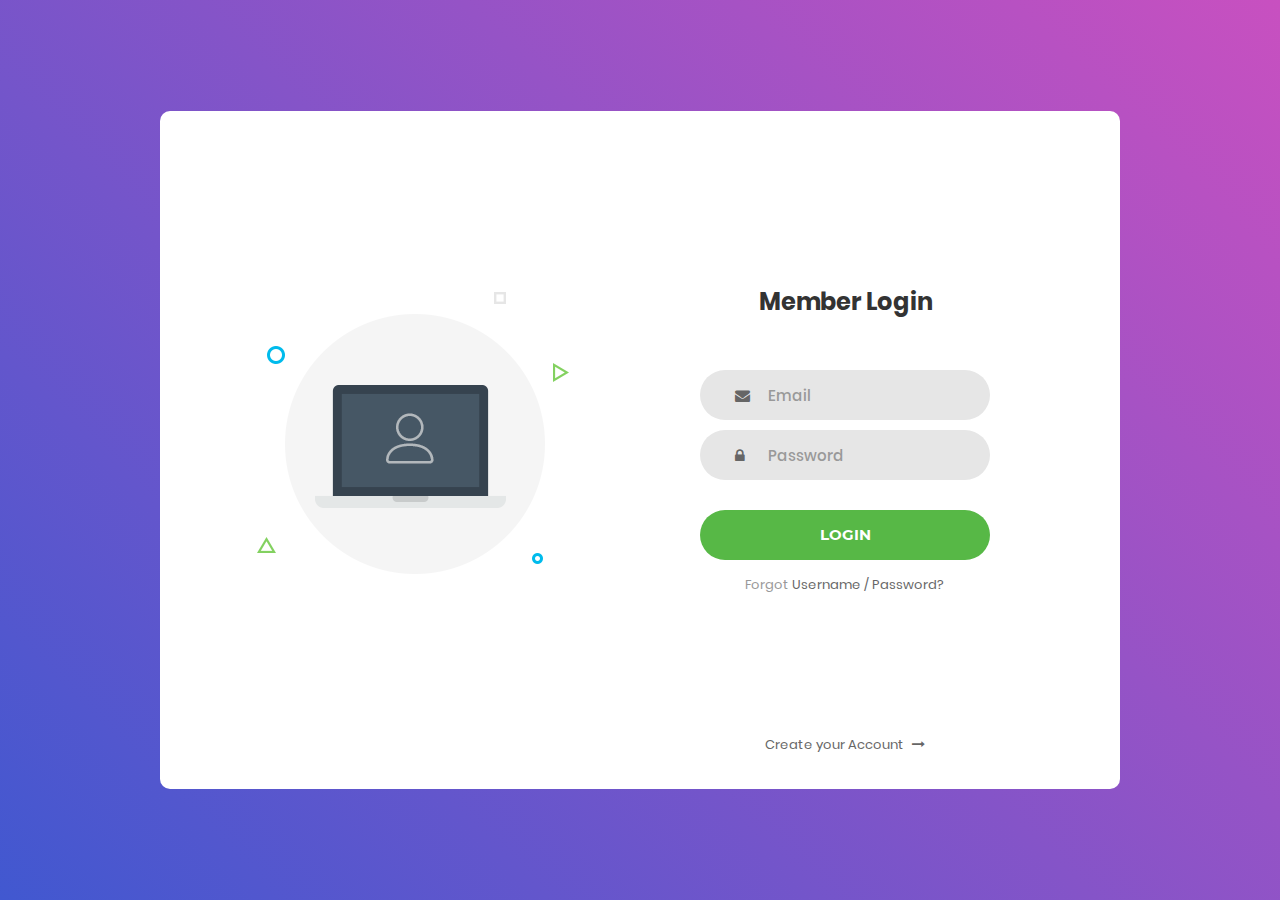
<file: Example.MVC/wwwroot/Login_v1/index.html>
<!DOCTYPE html>
<html lang="en">
<head>
	<title>Login V1</title>
	<meta charset="UTF-8">
	<meta name="viewport" content="width=device-width, initial-scale=1">
<!--===============================================================================================-->	
	<link rel="icon" type="image/png" href="images/icons/favicon.ico"/>
<!--===============================================================================================-->
	<link rel="stylesheet" type="text/css" href="vendor/bootstrap/css/bootstrap.min.css">
<!--===============================================================================================-->
	<link rel="stylesheet" type="text/css" href="fonts/font-awesome-4.7.0/css/font-awesome.min.css">
<!--===============================================================================================-->
	<link rel="stylesheet" type="text/css" href="vendor/animate/animate.css">
<!--===============================================================================================-->	
	<link rel="stylesheet" type="text/css" href="vendor/css-hamburgers/hamburgers.min.css">
<!--===============================================================================================-->
	<link rel="stylesheet" type="text/css" href="vendor/select2/select2.min.css">
<!--===============================================================================================-->
	<link rel="stylesheet" type="text/css" href="css/util.css">
	<link rel="stylesheet" type="text/css" href="css/main.css">
<!--===============================================================================================-->
</head>
<body>
	
	<div class="limiter">
		<div class="container-login100">
			<div class="wrap-login100">
				<div class="login100-pic js-tilt" data-tilt>
					<img src="images/img-01.png" alt="IMG">
				</div>

				<form class="login100-form validate-form">
					<span class="login100-form-title">
						Member Login
					</span>

					<div class="wrap-input100 validate-input" data-validate = "Valid email is required: ex@abc.xyz">
						<input class="input100" type="text" name="email" placeholder="Email">
						<span class="focus-input100"></span>
						<span class="symbol-input100">
							<i class="fa fa-envelope" aria-hidden="true"></i>
						</span>
					</div>

					<div class="wrap-input100 validate-input" data-validate = "Password is required">
						<input class="input100" type="password" name="pass" placeholder="Password">
						<span class="focus-input100"></span>
						<span class="symbol-input100">
							<i class="fa fa-lock" aria-hidden="true"></i>
						</span>
					</div>
					
					<div class="container-login100-form-btn">
						<button class="login100-form-btn">
							Login
						</button>
					</div>

					<div class="text-center p-t-12">
						<span class="txt1">
							Forgot
						</span>
						<a class="txt2" href="#">
							Username / Password?
						</a>
					</div>

					<div class="text-center p-t-136">
						<a class="txt2" href="#">
							Create your Account
							<i class="fa fa-long-arrow-right m-l-5" aria-hidden="true"></i>
						</a>
					</div>
				</form>
			</div>
		</div>
	</div>
	
	

	
<!--===============================================================================================-->	
	<script src="vendor/jquery/jquery-3.2.1.min.js"></script>
<!--===============================================================================================-->
	<script src="vendor/bootstrap/js/popper.js"></script>
	<script src="vendor/bootstrap/js/bootstrap.min.js"></script>
<!--===============================================================================================-->
	<script src="vendor/select2/select2.min.js"></script>
<!--===============================================================================================-->
	<script src="vendor/tilt/tilt.jquery.min.js"></script>
	<script >
		$('.js-tilt').tilt({
			scale: 1.1
		})
	</script>
<!--===============================================================================================-->
	<script src="js/main.js"></script>

</body>
</html>
</file>
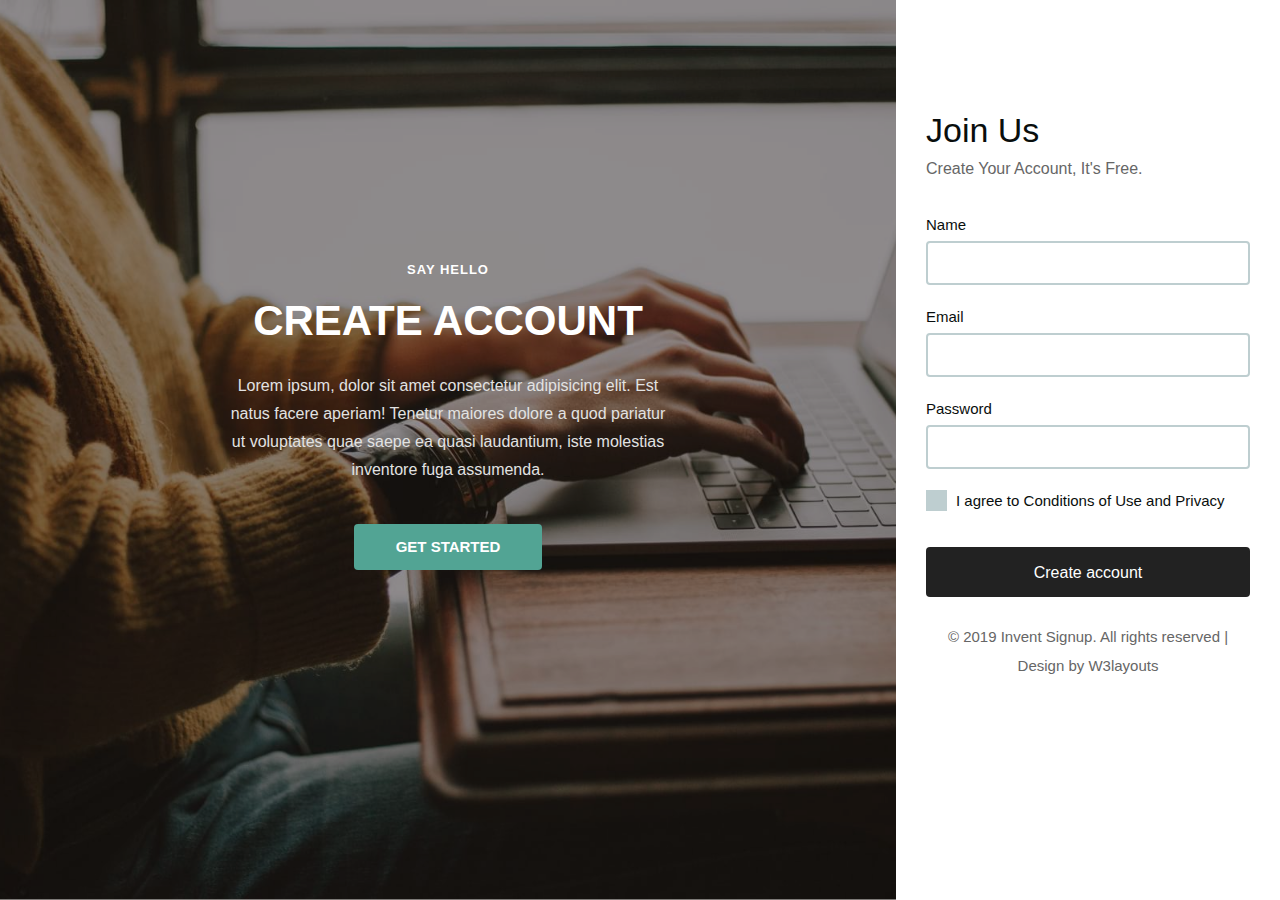
<file: Example.MVC/wwwroot/web/index.html>
<!--
Author: W3layouts
Author URL: http://w3layouts.com
-->
<!DOCTYPE html>
<html lang="zxx">

<head>
	<title>Invent Signup Form Responsive Widget Template | Home :: W3layouts</title>
	<!-- Meta tag Keywords -->
	<meta name="viewport" content="width=device-width, initial-scale=1">
	<meta charset="UTF-8" />
	<meta name="keywords"
		content="Invent Signup Form Responsive web template, Bootstrap Web Templates, Flat Web Templates, Android Compatible web template, Smartphone Compatible web template, free webdesigns for Nokia, Samsung, LG, SonyEricsson, Motorola web design" />
	<script>
		addEventListener("load", function () {
			setTimeout(hideURLbar, 0);
		}, false);

		function hideURLbar() {
			window.scrollTo(0, 1);
		}
	</script>
	<!-- //Meta tag Keywords -->
	<!--/Style-CSS -->
	<link rel="stylesheet" href="css/style.css" type="text/css" media="all" />
	<!--//Style-CSS -->
</head>

<body>
	<!-- /login-section -->
	<section class="w3l-login-6">
		<div class="login-hny">
			<div class="form-content">
				<div class="form-right">
					<div class="overlay">
						<div class="grid-info-form">
							<h5>Say hello</h5>
							<h3>CREATE ACCOUNT </h3>
							<p>Lorem ipsum, dolor sit amet consectetur adipisicing elit. Est natus facere aperiam!
								Tenetur maiores dolore a quod pariatur ut voluptates quae saepe ea quasi laudantium,
								iste molestias inventore fuga assumenda.</p>
							<a href="index.html" class="read-more-1 btn">Get Started</a>
						</div>
					
					</div>
				</div>
				<div class="form-left">
					<div class="middle">
						<h4>Join Us</h4>
						<p>Create Your Account, It's Free.</p>
					</div>
					<form action="#" method="post" class="signin-form">
							<div class="form-input">
								<label>Name</label>
								<input type="text" name="" placeholder="" required />
							</div>
							<div class="form-input">
								<label>Email</label>
								<input type="email" name="" placeholder="" required />
							</div>
							<div class="form-input">
								<label>Password</label>
								<input type="password" name="" placeholder="" required />
							</div>
							
							<label class="container">I agree to <a href="#">Conditions</a> of Use and <a href="#">Privacy</a>
								<input type="checkbox">
								<span class="checkmark"></span>
							</label>
							<button class="btn">Create account</button>
					</form>
					<div class="copy-right text-center">
						<p>© 2019 Invent Signup. All rights reserved | Design by
								<a href="http://w3layouts.com/" target="_blank">W3layouts</a></p>
					 </div>
				</div>
				
			</div>
			
		</div>
	</section>
	<!-- //login-section -->
</body>

</html>
</file>
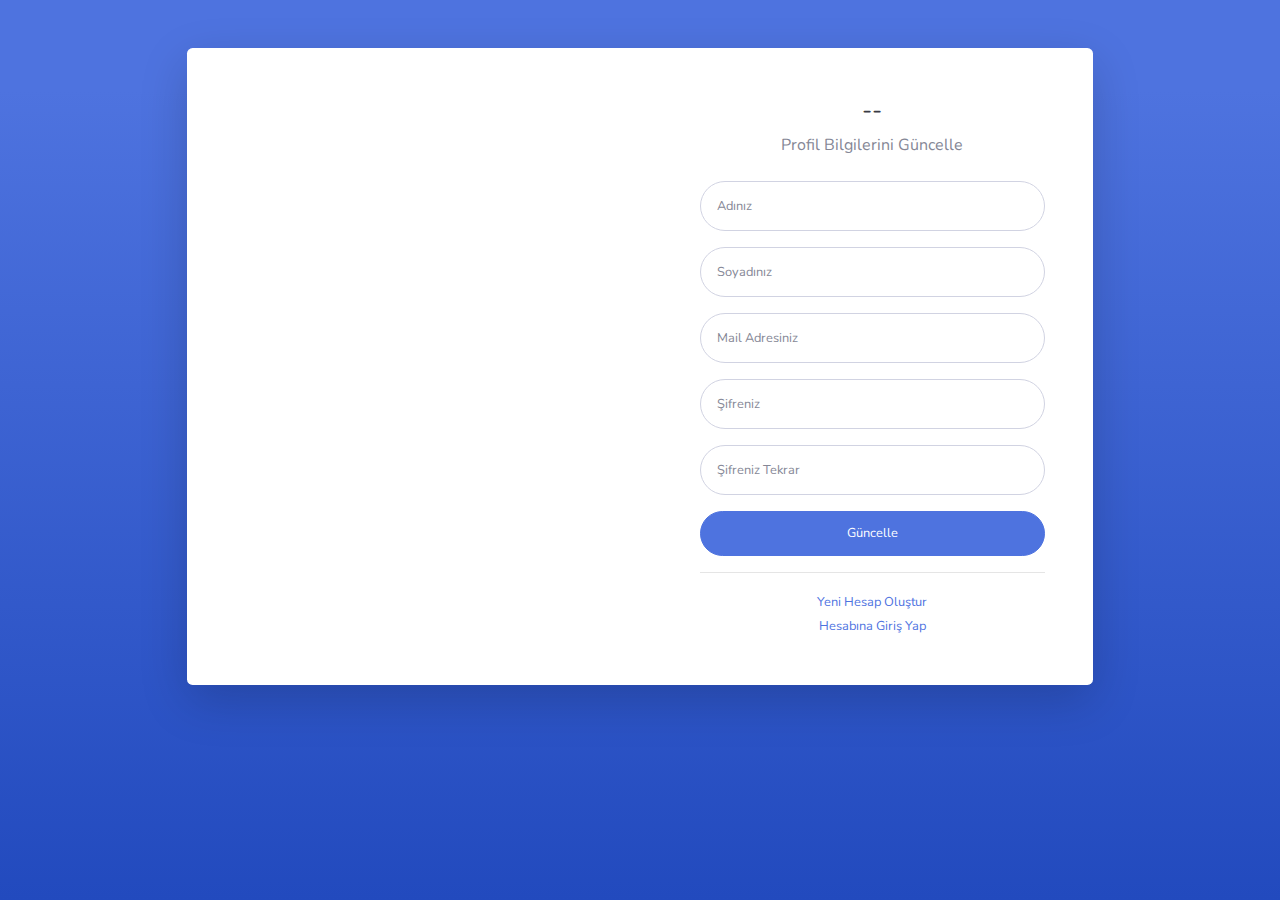
<file: Example.MVC/wwwroot/forgot-password.html>
<!DOCTYPE html>
<html lang="en">

<head>

    <meta charset="utf-8">
    <meta http-equiv="X-UA-Compatible" content="IE=edge">
    <meta name="viewport" content="width=device-width, initial-scale=1, shrink-to-fit=no">
    <meta name="description" content="">
    <meta name="author" content="">

    <title>Profil Bilgilerini Güncelleme Ekranı</title>

    <!-- Custom fonts for this template-->
    <link href="vendor/fontawesome-free/css/all.min.css" rel="stylesheet" type="text/css">
    <link
        href="https://fonts.googleapis.com/css?family=Nunito:200,200i,300,300i,400,400i,600,600i,700,700i,800,800i,900,900i"
        rel="stylesheet">

    <!-- Custom styles for this template-->
    <link href="css/sb-admin-2.min.css" rel="stylesheet">

</head>

<body class="bg-gradient-primary">

    <div class="container">

        <!-- Outer Row -->
        <div class="row justify-content-center">

            <div class="col-xl-10 col-lg-12 col-md-9">

                <div class="card o-hidden border-0 shadow-lg my-5">
                    <div class="card-body p-0">
                        <!-- Nested Row within Card Body -->
                        <div class="row">
                           <div class="col-lg-6 d-none d-lg-block  bg-password-image"></div>
                            <div class="col-lg-6">
                                <div class="p-5">
                                    <div class="text-center">
                                        <h1 class="h4 text-gray-900 mb-2">--</h1>
                                        <p class="mb-4">Profil Bilgilerini Güncelle</p>
                                    </div>
                                    <form class="user">
                                        <div class="form-group">
                                            <input type="email" class="form-control form-control-user"
                                                   id="exampleInputEmail" aria-describedby="emailHelp"
                                                   placeholder="Adınız">
                                        </div>
                                        <div class="form-group">
                                            <input type="email" class="form-control form-control-user"
                                                   id="exampleInputEmail" aria-describedby="emailHelp"
                                                   placeholder="Soyadınız">
                                        </div>
                                        <div class="form-group">
                                            <input type="email" class="form-control form-control-user"
                                                   id="exampleInputEmail" aria-describedby="emailHelp"
                                                   placeholder="Mail Adresiniz">
                                        </div>
                                        <div class="form-group">
                                            <input type="email" class="form-control form-control-user"
                                                   id="exampleInputEmail" aria-describedby="emailHelp"
                                                   placeholder="Şifreniz">
                                        </div>
                                        <div class="form-group">
                                            <input type="email" class="form-control form-control-user"
                                                   id="exampleInputEmail" aria-describedby="emailHelp"
                                                   placeholder="Şifreniz Tekrar">
                                        </div>
                                        <a href="login.html" class="btn btn-primary btn-user btn-block">
                                            Güncelle
                                        </a>
                                    </form>
                                    <hr>
                                    <div class="text-center">
                                        <a class="small" href="register.html">Yeni Hesap Oluştur</a>
                                    </div>
                                    <div class="text-center">
                                        <a class="small" href="login.html">Hesabına Giriş Yap</a>
                                    </div>
                                </div>
                            </div>
                        </div>
                    </div>
                </div>

            </div>

        </div>

    </div>

    <!-- Bootstrap core JavaScript-->
    <script src="vendor/jquery/jquery.min.js"></script>
    <script src="vendor/bootstrap/js/bootstrap.bundle.min.js"></script>

    <!-- Core plugin JavaScript-->
    <script src="vendor/jquery-easing/jquery.easing.min.js"></script>

    <!-- Custom scripts for all pages-->
    <script src="js/sb-admin-2.min.js"></script>

</body>

</html>
</file>
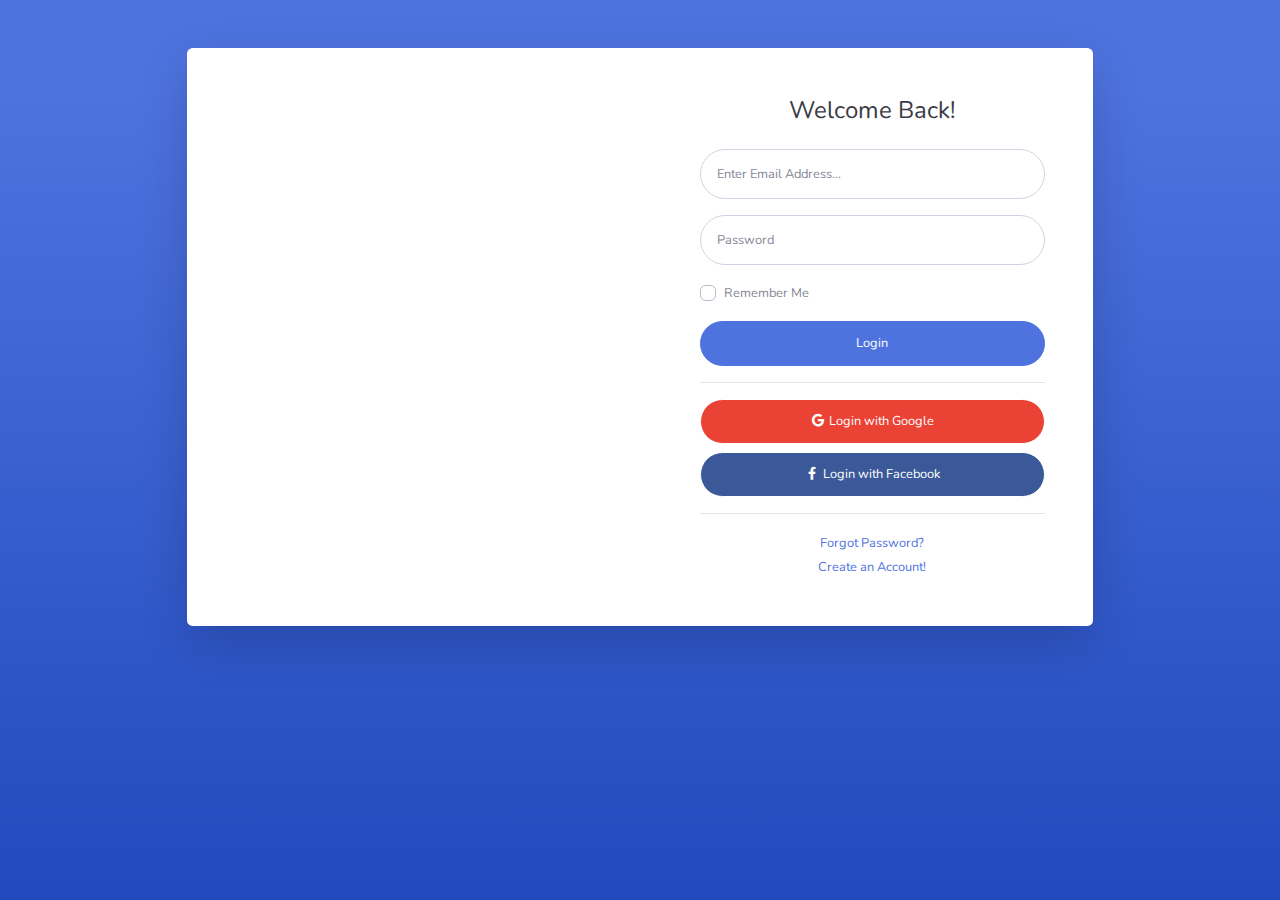
<file: Example.MVC/wwwroot/login.html>
<!DOCTYPE html>
<html lang="en">

<head>

    <meta charset="utf-8">
    <meta http-equiv="X-UA-Compatible" content="IE=edge">
    <meta name="viewport" content="width=device-width, initial-scale=1, shrink-to-fit=no">
    <meta name="description" content="">
    <meta name="author" content="">

    <title>SB Admin 2 - Login</title>

    <!-- Custom fonts for this template-->
    <link href="vendor/fontawesome-free/css/all.min.css" rel="stylesheet" type="text/css">
    <link
        href="https://fonts.googleapis.com/css?family=Nunito:200,200i,300,300i,400,400i,600,600i,700,700i,800,800i,900,900i"
        rel="stylesheet">

    <!-- Custom styles for this template-->
    <link href="css/sb-admin-2.min.css" rel="stylesheet">

</head>

<body class="bg-gradient-primary">

    <div class="container">

        <!-- Outer Row -->
        <div class="row justify-content-center">

            <div class="col-xl-10 col-lg-12 col-md-9">

                <div class="card o-hidden border-0 shadow-lg my-5">
                    <div class="card-body p-0">
                        <!-- Nested Row within Card Body -->
                        <div class="row">
                            <div class="col-lg-6 d-none d-lg-block bg-login-image"></div>
                            <div class="col-lg-6">
                                <div class="p-5">
                                    <div class="text-center">
                                        <h1 class="h4 text-gray-900 mb-4">Welcome Back!</h1>
                                    </div>
                                    <form class="user">
                                        <div class="form-group">
                                            <input type="email" class="form-control form-control-user"
                                                id="exampleInputEmail" aria-describedby="emailHelp"
                                                placeholder="Enter Email Address...">
                                        </div>
                                        <div class="form-group">
                                            <input type="password" class="form-control form-control-user"
                                                id="exampleInputPassword" placeholder="Password">
                                        </div>
                                        <div class="form-group">
                                            <div class="custom-control custom-checkbox small">
                                                <input type="checkbox" class="custom-control-input" id="customCheck">
                                                <label class="custom-control-label" for="customCheck">Remember
                                                    Me</label>
                                            </div>
                                        </div>
                                        <a href="index.html" class="btn btn-primary btn-user btn-block">
                                            Login
                                        </a>
                                        <hr>
                                        <a href="index.html" class="btn btn-google btn-user btn-block">
                                            <i class="fab fa-google fa-fw"></i> Login with Google
                                        </a>
                                        <a href="index.html" class="btn btn-facebook btn-user btn-block">
                                            <i class="fab fa-facebook-f fa-fw"></i> Login with Facebook
                                        </a>
                                    </form>
                                    <hr>
                                    <div class="text-center">
                                        <a class="small" href="forgot-password.html">Forgot Password?</a>
                                    </div>
                                    <div class="text-center">
                                        <a class="small" href="register.html">Create an Account!</a>
                                    </div>
                                </div>
                            </div>
                        </div>
                    </div>
                </div>

            </div>

        </div>

    </div>

    <!-- Bootstrap core JavaScript-->
    <script src="vendor/jquery/jquery.min.js"></script>
    <script src="vendor/bootstrap/js/bootstrap.bundle.min.js"></script>

    <!-- Core plugin JavaScript-->
    <script src="vendor/jquery-easing/jquery.easing.min.js"></script>

    <!-- Custom scripts for all pages-->
    <script src="js/sb-admin-2.min.js"></script>

</body>

</html>
</file>
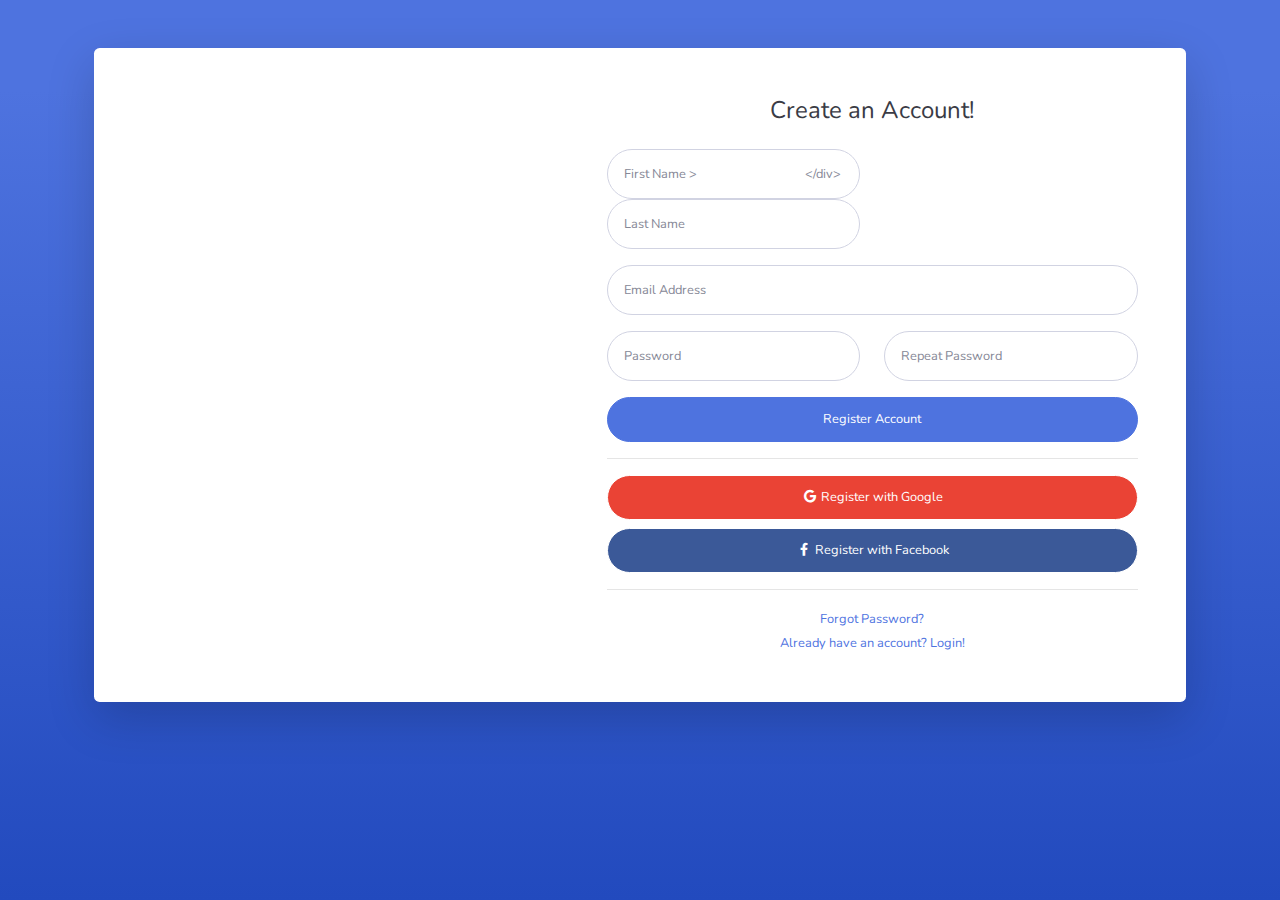
<file: Example.MVC/wwwroot/register.html>
<!DOCTYPE html>
<html lang="en">

<head>

    <meta charset="utf-8">
    <meta http-equiv="X-UA-Compatible" content="IE=edge">
    <meta name="viewport" content="width=device-width, initial-scale=1, shrink-to-fit=no">
    <meta name="description" content="">
    <meta name="author" content="">

    <title>SB Admin 2 - Register</title>

    <!-- Custom fonts for this template-->
    <link href="vendor/fontawesome-free/css/all.min.css" rel="stylesheet" type="text/css">
    <link href="https://fonts.googleapis.com/css?family=Nunito:200,200i,300,300i,400,400i,600,600i,700,700i,800,800i,900,900i"
          rel="stylesheet">

    <!-- Custom styles for this template-->
    <link href="css/sb-admin-2.min.css" rel="stylesheet">

</head>

<body class="bg-gradient-primary">

    <div class="container">

        <div class="card o-hidden border-0 shadow-lg my-5">
            <div class="card-body p-0">
                <!-- Nested Row within Card Body -->
                <div class="row">
                    <div class="col-lg-5 d-none d-lg-block bg-register-image"></div>
                    <div class="col-lg-7">
                        <div class="p-5">
                            <div class="text-center">
                                <h1 class="h4 text-gray-900 mb-4">Create an Account!</h1>
                            </div>
                            <form class="user">
                                <div class="form-group row">
                                    <div class="col-sm-6 mb-3 mb-sm-0">
                                        <input type="text" class="form-control form-control-user" id="exampleFirstName"
                                               placeholder="First Name >
                                    </div>
                                    <div class="col-sm-6">
                                        <input type="text" class="form-control form-control-user" id="exampleLastName"
                                               placeholder="Last Name" >
                                    </div>
                                </div>
                                <div class="form-group">
                                    <input type="email" class="form-control form-control-user" id="exampleInputEmail"
                                           placeholder="Email Address" >
                                </div>
                                <div class="form-group row">
                                    <div class="col-sm-6 mb-3 mb-sm-0">
                                        <input type="password" class="form-control form-control-user"
                                               id="exampleInputPassword" placeholder="Password">
                                    </div>
                                    <div class="col-sm-6">
                                        <input type="password" class="form-control form-control-user"
                                               id="exampleRepeatPassword" placeholder="Repeat Password">
                                    </div>
                                </div>
                                <a href="login.html" class="btn btn-primary btn-user btn-block">
                                    Register Account
                                </a>
                                <hr>
                                <a href="index.html" class="btn btn-google btn-user btn-block">
                                    <i class="fab fa-google fa-fw"></i> Register with Google
                                </a>
                                <a href="index.html" class="btn btn-facebook btn-user btn-block">
                                    <i class="fab fa-facebook-f fa-fw"></i> Register with Facebook
                                </a>
                            </form>
                            <hr>
                            <div class="text-center">
                                <a class="small" href="forgot-password.html">Forgot Password?</a>
                            </div>
                            <div class="text-center">
                                <a class="small" href="login.html">Already have an account? Login!</a>
                            </div>
                        </div>
                    </div>
                </div>
            </div>
        </div>

    </div>

    <!-- Bootstrap core JavaScript-->
    <script src="vendor/jquery/jquery.min.js"></script>
    <script src="vendor/bootstrap/js/bootstrap.bundle.min.js"></script>

    <!-- Core plugin JavaScript-->
    <script src="vendor/jquery-easing/jquery.easing.min.js"></script>

    <!-- Custom scripts for all pages-->
    <script src="js/sb-admin-2.min.js"></script>

</body>

</html>
</file>
<file: Example.MVC/wwwroot/Login_v1/css/util.css>
/*[ FONT SIZE ]
///////////////////////////////////////////////////////////
*/
.fs-1 {font-size: 1px;}
.fs-2 {font-size: 2px;}
.fs-3 {font-size: 3px;}
.fs-4 {font-size: 4px;}
.fs-5 {font-size: 5px;}
.fs-6 {font-size: 6px;}
.fs-7 {font-size: 7px;}
.fs-8 {font-size: 8px;}
.fs-9 {font-size: 9px;}
.fs-10 {font-size: 10px;}
.fs-11 {font-size: 11px;}
.fs-12 {font-size: 12px;}
.fs-13 {font-size: 13px;}
.fs-14 {font-size: 14px;}
.fs-15 {font-size: 15px;}
.fs-16 {font-size: 16px;}
.fs-17 {font-size: 17px;}
.fs-18 {font-size: 18px;}
.fs-19 {font-size: 19px;}
.fs-20 {font-size: 20px;}
.fs-21 {font-size: 21px;}
.fs-22 {font-size: 22px;}
.fs-23 {font-size: 23px;}
.fs-24 {font-size: 24px;}
.fs-25 {font-size: 25px;}
.fs-26 {font-size: 26px;}
.fs-27 {font-size: 27px;}
.fs-28 {font-size: 28px;}
.fs-29 {font-size: 29px;}
.fs-30 {font-size: 30px;}
.fs-31 {font-size: 31px;}
.fs-32 {font-size: 32px;}
.fs-33 {font-size: 33px;}
.fs-34 {font-size: 34px;}
.fs-35 {font-size: 35px;}
.fs-36 {font-size: 36px;}
.fs-37 {font-size: 37px;}
.fs-38 {font-size: 38px;}
.fs-39 {font-size: 39px;}
.fs-40 {font-size: 40px;}
.fs-41 {font-size: 41px;}
.fs-42 {font-size: 42px;}
.fs-43 {font-size: 43px;}
.fs-44 {font-size: 44px;}
.fs-45 {font-size: 45px;}
.fs-46 {font-size: 46px;}
.fs-47 {font-size: 47px;}
.fs-48 {font-size: 48px;}
.fs-49 {font-size: 49px;}
.fs-50 {font-size: 50px;}
.fs-51 {font-size: 51px;}
.fs-52 {font-size: 52px;}
.fs-53 {font-size: 53px;}
.fs-54 {font-size: 54px;}
.fs-55 {font-size: 55px;}
.fs-56 {font-size: 56px;}
.fs-57 {font-size: 57px;}
.fs-58 {font-size: 58px;}
.fs-59 {font-size: 59px;}
.fs-60 {font-size: 60px;}
.fs-61 {font-size: 61px;}
.fs-62 {font-size: 62px;}
.fs-63 {font-size: 63px;}
.fs-64 {font-size: 64px;}
.fs-65 {font-size: 65px;}
.fs-66 {font-size: 66px;}
.fs-67 {font-size: 67px;}
.fs-68 {font-size: 68px;}
.fs-69 {font-size: 69px;}
.fs-70 {font-size: 70px;}
.fs-71 {font-size: 71px;}
.fs-72 {font-size: 72px;}
.fs-73 {font-size: 73px;}
.fs-74 {font-size: 74px;}
.fs-75 {font-size: 75px;}
.fs-76 {font-size: 76px;}
.fs-77 {font-size: 77px;}
.fs-78 {font-size: 78px;}
.fs-79 {font-size: 79px;}
.fs-80 {font-size: 80px;}
.fs-81 {font-size: 81px;}
.fs-82 {font-size: 82px;}
.fs-83 {font-size: 83px;}
.fs-84 {font-size: 84px;}
.fs-85 {font-size: 85px;}
.fs-86 {font-size: 86px;}
.fs-87 {font-size: 87px;}
.fs-88 {font-size: 88px;}
.fs-89 {font-size: 89px;}
.fs-90 {font-size: 90px;}
.fs-91 {font-size: 91px;}
.fs-92 {font-size: 92px;}
.fs-93 {font-size: 93px;}
.fs-94 {font-size: 94px;}
.fs-95 {font-size: 95px;}
.fs-96 {font-size: 96px;}
.fs-97 {font-size: 97px;}
.fs-98 {font-size: 98px;}
.fs-99 {font-size: 99px;}
.fs-100 {font-size: 100px;}
.fs-101 {font-size: 101px;}
.fs-102 {font-size: 102px;}
.fs-103 {font-size: 103px;}
.fs-104 {font-size: 104px;}
.fs-105 {font-size: 105px;}
.fs-106 {font-size: 106px;}
.fs-107 {font-size: 107px;}
.fs-108 {font-size: 108px;}
.fs-109 {font-size: 109px;}
.fs-110 {font-size: 110px;}
.fs-111 {font-size: 111px;}
.fs-112 {font-size: 112px;}
.fs-113 {font-size: 113px;}
.fs-114 {font-size: 114px;}
.fs-115 {font-size: 115px;}
.fs-116 {font-size: 116px;}
.fs-117 {font-size: 117px;}
.fs-118 {font-size: 118px;}
.fs-119 {font-size: 119px;}
.fs-120 {font-size: 120px;}
.fs-121 {font-size: 121px;}
.fs-122 {font-size: 122px;}
.fs-123 {font-size: 123px;}
.fs-124 {font-size: 124px;}
.fs-125 {font-size: 125px;}
.fs-126 {font-size: 126px;}
.fs-127 {font-size: 127px;}
.fs-128 {font-size: 128px;}
.fs-129 {font-size: 129px;}
.fs-130 {font-size: 130px;}
.fs-131 {font-size: 131px;}
.fs-132 {font-size: 132px;}
.fs-133 {font-size: 133px;}
.fs-134 {font-size: 134px;}
.fs-135 {font-size: 135px;}
.fs-136 {font-size: 136px;}
.fs-137 {font-size: 137px;}
.fs-138 {font-size: 138px;}
.fs-139 {font-size: 139px;}
.fs-140 {font-size: 140px;}
.fs-141 {font-size: 141px;}
.fs-142 {font-size: 142px;}
.fs-143 {font-size: 143px;}
.fs-144 {font-size: 144px;}
.fs-145 {font-size: 145px;}
.fs-146 {font-size: 146px;}
.fs-147 {font-size: 147px;}
.fs-148 {font-size: 148px;}
.fs-149 {font-size: 149px;}
.fs-150 {font-size: 150px;}
.fs-151 {font-size: 151px;}
.fs-152 {font-size: 152px;}
.fs-153 {font-size: 153px;}
.fs-154 {font-size: 154px;}
.fs-155 {font-size: 155px;}
.fs-156 {font-size: 156px;}
.fs-157 {font-size: 157px;}
.fs-158 {font-size: 158px;}
.fs-159 {font-size: 159px;}
.fs-160 {font-size: 160px;}
.fs-161 {font-size: 161px;}
.fs-162 {font-size: 162px;}
.fs-163 {font-size: 163px;}
.fs-164 {font-size: 164px;}
.fs-165 {font-size: 165px;}
.fs-166 {font-size: 166px;}
.fs-167 {font-size: 167px;}
.fs-168 {font-size: 168px;}
.fs-169 {font-size: 169px;}
.fs-170 {font-size: 170px;}
.fs-171 {font-size: 171px;}
.fs-172 {font-size: 172px;}
.fs-173 {font-size: 173px;}
.fs-174 {font-size: 174px;}
.fs-175 {font-size: 175px;}
.fs-176 {font-size: 176px;}
.fs-177 {font-size: 177px;}
.fs-178 {font-size: 178px;}
.fs-179 {font-size: 179px;}
.fs-180 {font-size: 180px;}
.fs-181 {font-size: 181px;}
.fs-182 {font-size: 182px;}
.fs-183 {font-size: 183px;}
.fs-184 {font-size: 184px;}
.fs-185 {font-size: 185px;}
.fs-186 {font-size: 186px;}
.fs-187 {font-size: 187px;}
.fs-188 {font-size: 188px;}
.fs-189 {font-size: 189px;}
.fs-190 {font-size: 190px;}
.fs-191 {font-size: 191px;}
.fs-192 {font-size: 192px;}
.fs-193 {font-size: 193px;}
.fs-194 {font-size: 194px;}
.fs-195 {font-size: 195px;}
.fs-196 {font-size: 196px;}
.fs-197 {font-size: 197px;}
.fs-198 {font-size: 198px;}
.fs-199 {font-size: 199px;}
.fs-200 {font-size: 200px;}

/*[ PADDING ]
///////////////////////////////////////////////////////////
*/
.p-t-0 {padding-top: 0px;}
.p-t-1 {padding-top: 1px;}
.p-t-2 {padding-top: 2px;}
.p-t-3 {padding-top: 3px;}
.p-t-4 {padding-top: 4px;}
.p-t-5 {padding-top: 5px;}
.p-t-6 {padding-top: 6px;}
.p-t-7 {padding-top: 7px;}
.p-t-8 {padding-top: 8px;}
.p-t-9 {padding-top: 9px;}
.p-t-10 {padding-top: 10px;}
.p-t-11 {padding-top: 11px;}
.p-t-12 {padding-top: 12px;}
.p-t-13 {padding-top: 13px;}
.p-t-14 {padding-top: 14px;}
.p-t-15 {padding-top: 15px;}
.p-t-16 {padding-top: 16px;}
.p-t-17 {padding-top: 17px;}
.p-t-18 {padding-top: 18px;}
.p-t-19 {padding-top: 19px;}
.p-t-20 {padding-top: 20px;}
.p-t-21 {padding-top: 21px;}
.p-t-22 {padding-top: 22px;}
.p-t-23 {padding-top: 23px;}
.p-t-24 {padding-top: 24px;}
.p-t-25 {padding-top: 25px;}
.p-t-26 {padding-top: 26px;}
.p-t-27 {padding-top: 27px;}
.p-t-28 {padding-top: 28px;}
.p-t-29 {padding-top: 29px;}
.p-t-30 {padding-top: 30px;}
.p-t-31 {padding-top: 31px;}
.p-t-32 {padding-top: 32px;}
.p-t-33 {padding-top: 33px;}
.p-t-34 {padding-top: 34px;}
.p-t-35 {padding-top: 35px;}
.p-t-36 {padding-top: 36px;}
.p-t-37 {padding-top: 37px;}
.p-t-38 {padding-top: 38px;}
.p-t-39 {padding-top: 39px;}
.p-t-40 {padding-top: 40px;}
.p-t-41 {padding-top: 41px;}
.p-t-42 {padding-top: 42px;}
.p-t-43 {padding-top: 43px;}
.p-t-44 {padding-top: 44px;}
.p-t-45 {padding-top: 45px;}
.p-t-46 {padding-top: 46px;}
.p-t-47 {padding-top: 47px;}
.p-t-48 {padding-top: 48px;}
.p-t-49 {padding-top: 49px;}
.p-t-50 {padding-top: 50px;}
.p-t-51 {padding-top: 51px;}
.p-t-52 {padding-top: 52px;}
.p-t-53 {padding-top: 53px;}
.p-t-54 {padding-top: 54px;}
.p-t-55 {padding-top: 55px;}
.p-t-56 {padding-top: 56px;}
.p-t-57 {padding-top: 57px;}
.p-t-58 {padding-top: 58px;}
.p-t-59 {padding-top: 59px;}
.p-t-60 {padding-top: 60px;}
.p-t-61 {padding-top: 61px;}
.p-t-62 {padding-top: 62px;}
.p-t-63 {padding-top: 63px;}
.p-t-64 {padding-top: 64px;}
.p-t-65 {padding-top: 65px;}
.p-t-66 {padding-top: 66px;}
.p-t-67 {padding-top: 67px;}
.p-t-68 {padding-top: 68px;}
.p-t-69 {padding-top: 69px;}
.p-t-70 {padding-top: 70px;}
.p-t-71 {padding-top: 71px;}
.p-t-72 {padding-top: 72px;}
.p-t-73 {padding-top: 73px;}
.p-t-74 {padding-top: 74px;}
.p-t-75 {padding-top: 75px;}
.p-t-76 {padding-top: 76px;}
.p-t-77 {padding-top: 77px;}
.p-t-78 {padding-top: 78px;}
.p-t-79 {padding-top: 79px;}
.p-t-80 {padding-top: 80px;}
.p-t-81 {padding-top: 81px;}
.p-t-82 {padding-top: 82px;}
.p-t-83 {padding-top: 83px;}
.p-t-84 {padding-top: 84px;}
.p-t-85 {padding-top: 85px;}
.p-t-86 {padding-top: 86px;}
.p-t-87 {padding-top: 87px;}
.p-t-88 {padding-top: 88px;}
.p-t-89 {padding-top: 89px;}
.p-t-90 {padding-top: 90px;}
.p-t-91 {padding-top: 91px;}
.p-t-92 {padding-top: 92px;}
.p-t-93 {padding-top: 93px;}
.p-t-94 {padding-top: 94px;}
.p-t-95 {padding-top: 95px;}
.p-t-96 {padding-top: 96px;}
.p-t-97 {padding-top: 97px;}
.p-t-98 {padding-top: 98px;}
.p-t-99 {padding-top: 99px;}
.p-t-100 {padding-top: 100px;}
.p-t-101 {padding-top: 101px;}
.p-t-102 {padding-top: 102px;}
.p-t-103 {padding-top: 103px;}
.p-t-104 {padding-top: 104px;}
.p-t-105 {padding-top: 105px;}
.p-t-106 {padding-top: 106px;}
.p-t-107 {padding-top: 107px;}
.p-t-108 {padding-top: 108px;}
.p-t-109 {padding-top: 109px;}
.p-t-110 {padding-top: 110px;}
.p-t-111 {padding-top: 111px;}
.p-t-112 {padding-top: 112px;}
.p-t-113 {padding-top: 113px;}
.p-t-114 {padding-top: 114px;}
.p-t-115 {padding-top: 115px;}
.p-t-116 {padding-top: 116px;}
.p-t-117 {padding-top: 117px;}
.p-t-118 {padding-top: 118px;}
.p-t-119 {padding-top: 119px;}
.p-t-120 {padding-top: 120px;}
.p-t-121 {padding-top: 121px;}
.p-t-122 {padding-top: 122px;}
.p-t-123 {padding-top: 123px;}
.p-t-124 {padding-top: 124px;}
.p-t-125 {padding-top: 125px;}
.p-t-126 {padding-top: 126px;}
.p-t-127 {padding-top: 127px;}
.p-t-128 {padding-top: 128px;}
.p-t-129 {padding-top: 129px;}
.p-t-130 {padding-top: 130px;}
.p-t-131 {padding-top: 131px;}
.p-t-132 {padding-top: 132px;}
.p-t-133 {padding-top: 133px;}
.p-t-134 {padding-top: 134px;}
.p-t-135 {padding-top: 135px;}
.p-t-136 {padding-top: 136px;}
.p-t-137 {padding-top: 137px;}
.p-t-138 {padding-top: 138px;}
.p-t-139 {padding-top: 139px;}
.p-t-140 {padding-top: 140px;}
.p-t-141 {padding-top: 141px;}
.p-t-142 {padding-top: 142px;}
.p-t-143 {padding-top: 143px;}
.p-t-144 {padding-top: 144px;}
.p-t-145 {padding-top: 145px;}
.p-t-146 {padding-top: 146px;}
.p-t-147 {padding-top: 147px;}
.p-t-148 {padding-top: 148px;}
.p-t-149 {padding-top: 149px;}
.p-t-150 {padding-top: 150px;}
.p-t-151 {padding-top: 151px;}
.p-t-152 {padding-top: 152px;}
.p-t-153 {padding-top: 153px;}
.p-t-154 {padding-top: 154px;}
.p-t-155 {padding-top: 155px;}
.p-t-156 {padding-top: 156px;}
.p-t-157 {padding-top: 157px;}
.p-t-158 {padding-top: 158px;}
.p-t-159 {padding-top: 159px;}
.p-t-160 {padding-top: 160px;}
.p-t-161 {padding-top: 161px;}
.p-t-162 {padding-top: 162px;}
.p-t-163 {padding-top: 163px;}
.p-t-164 {padding-top: 164px;}
.p-t-165 {padding-top: 165px;}
.p-t-166 {padding-top: 166px;}
.p-t-167 {padding-top: 167px;}
.p-t-168 {padding-top: 168px;}
.p-t-169 {padding-top: 169px;}
.p-t-170 {padding-top: 170px;}
.p-t-171 {padding-top: 171px;}
.p-t-172 {padding-top: 172px;}
.p-t-173 {padding-top: 173px;}
.p-t-174 {padding-top: 174px;}
.p-t-175 {padding-top: 175px;}
.p-t-176 {padding-top: 176px;}
.p-t-177 {padding-top: 177px;}
.p-t-178 {padding-top: 178px;}
.p-t-179 {padding-top: 179px;}
.p-t-180 {padding-top: 180px;}
.p-t-181 {padding-top: 181px;}
.p-t-182 {padding-top: 182px;}
.p-t-183 {padding-top: 183px;}
.p-t-184 {padding-top: 184px;}
.p-t-185 {padding-top: 185px;}
.p-t-186 {padding-top: 186px;}
.p-t-187 {padding-top: 187px;}
.p-t-188 {padding-top: 188px;}
.p-t-189 {padding-top: 189px;}
.p-t-190 {padding-top: 190px;}
.p-t-191 {padding-top: 191px;}
.p-t-192 {padding-top: 192px;}
.p-t-193 {padding-top: 193px;}
.p-t-194 {padding-top: 194px;}
.p-t-195 {padding-top: 195px;}
.p-t-196 {padding-top: 196px;}
.p-t-197 {padding-top: 197px;}
.p-t-198 {padding-top: 198px;}
.p-t-199 {padding-top: 199px;}
.p-t-200 {padding-top: 200px;}
.p-t-201 {padding-top: 201px;}
.p-t-202 {padding-top: 202px;}
.p-t-203 {padding-top: 203px;}
.p-t-204 {padding-top: 204px;}
.p-t-205 {padding-top: 205px;}
.p-t-206 {padding-top: 206px;}
.p-t-207 {padding-top: 207px;}
.p-t-208 {padding-top: 208px;}
.p-t-209 {padding-top: 209px;}
.p-t-210 {padding-top: 210px;}
.p-t-211 {padding-top: 211px;}
.p-t-212 {padding-top: 212px;}
.p-t-213 {padding-top: 213px;}
.p-t-214 {padding-top: 214px;}
.p-t-215 {padding-top: 215px;}
.p-t-216 {padding-top: 216px;}
.p-t-217 {padding-top: 217px;}
.p-t-218 {padding-top: 218px;}
.p-t-219 {padding-top: 219px;}
.p-t-220 {padding-top: 220px;}
.p-t-221 {padding-top: 221px;}
.p-t-222 {padding-top: 222px;}
.p-t-223 {padding-top: 223px;}
.p-t-224 {padding-top: 224px;}
.p-t-225 {padding-top: 225px;}
.p-t-226 {padding-top: 226px;}
.p-t-227 {padding-top: 227px;}
.p-t-228 {padding-top: 228px;}
.p-t-229 {padding-top: 229px;}
.p-t-230 {padding-top: 230px;}
.p-t-231 {padding-top: 231px;}
.p-t-232 {padding-top: 232px;}
.p-t-233 {padding-top: 233px;}
.p-t-234 {padding-top: 234px;}
.p-t-235 {padding-top: 235px;}
.p-t-236 {padding-top: 236px;}
.p-t-237 {padding-top: 237px;}
.p-t-238 {padding-top: 238px;}
.p-t-239 {padding-top: 239px;}
.p-t-240 {padding-top: 240px;}
.p-t-241 {padding-top: 241px;}
.p-t-242 {padding-top: 242px;}
.p-t-243 {padding-top: 243px;}
.p-t-244 {padding-top: 244px;}
.p-t-245 {padding-top: 245px;}
.p-t-246 {padding-top: 246px;}
.p-t-247 {padding-top: 247px;}
.p-t-248 {padding-top: 248px;}
.p-t-249 {padding-top: 249px;}
.p-t-250 {padding-top: 250px;}
.p-b-0 {padding-bottom: 0px;}
.p-b-1 {padding-bottom: 1px;}
.p-b-2 {padding-bottom: 2px;}
.p-b-3 {padding-bottom: 3px;}
.p-b-4 {padding-bottom: 4px;}
.p-b-5 {padding-bottom: 5px;}
.p-b-6 {padding-bottom: 6px;}
.p-b-7 {padding-bottom: 7px;}
.p-b-8 {padding-bottom: 8px;}
.p-b-9 {padding-bottom: 9px;}
.p-b-10 {padding-bottom: 10px;}
.p-b-11 {padding-bottom: 11px;}
.p-b-12 {padding-bottom: 12px;}
.p-b-13 {padding-bottom: 13px;}
.p-b-14 {padding-bottom: 14px;}
.p-b-15 {padding-bottom: 15px;}
.p-b-16 {padding-bottom: 16px;}
.p-b-17 {padding-bottom: 17px;}
.p-b-18 {padding-bottom: 18px;}
.p-b-19 {padding-bottom: 19px;}
.p-b-20 {padding-bottom: 20px;}
.p-b-21 {padding-bottom: 21px;}
.p-b-22 {padding-bottom: 22px;}
.p-b-23 {padding-bottom: 23px;}
.p-b-24 {padding-bottom: 24px;}
.p-b-25 {padding-bottom: 25px;}
.p-b-26 {padding-bottom: 26px;}
.p-b-27 {padding-bottom: 27px;}
.p-b-28 {padding-bottom: 28px;}
.p-b-29 {padding-bottom: 29px;}
.p-b-30 {padding-bottom: 30px;}
.p-b-31 {padding-bottom: 31px;}
.p-b-32 {padding-bottom: 32px;}
.p-b-33 {padding-bottom: 33px;}
.p-b-34 {padding-bottom: 34px;}
.p-b-35 {padding-bottom: 35px;}
.p-b-36 {padding-bottom: 36px;}
.p-b-37 {padding-bottom: 37px;}
.p-b-38 {padding-bottom: 38px;}
.p-b-39 {padding-bottom: 39px;}
.p-b-40 {padding-bottom: 40px;}
.p-b-41 {padding-bottom: 41px;}
.p-b-42 {padding-bottom: 42px;}
.p-b-43 {padding-bottom: 43px;}
.p-b-44 {padding-bottom: 44px;}
.p-b-45 {padding-bottom: 45px;}
.p-b-46 {padding-bottom: 46px;}
.p-b-47 {padding-bottom: 47px;}
.p-b-48 {padding-bottom: 48px;}
.p-b-49 {padding-bottom: 49px;}
.p-b-50 {padding-bottom: 50px;}
.p-b-51 {padding-bottom: 51px;}
.p-b-52 {padding-bottom: 52px;}
.p-b-53 {padding-bottom: 53px;}
.p-b-54 {padding-bottom: 54px;}
.p-b-55 {padding-bottom: 55px;}
.p-b-56 {padding-bottom: 56px;}
.p-b-57 {padding-bottom: 57px;}
.p-b-58 {padding-bottom: 58px;}
.p-b-59 {padding-bottom: 59px;}
.p-b-60 {padding-bottom: 60px;}
.p-b-61 {padding-bottom: 61px;}
.p-b-62 {padding-bottom: 62px;}
.p-b-63 {padding-bottom: 63px;}
.p-b-64 {padding-bottom: 64px;}
.p-b-65 {padding-bottom: 65px;}
.p-b-66 {padding-bottom: 66px;}
.p-b-67 {padding-bottom: 67px;}
.p-b-68 {padding-bottom: 68px;}
.p-b-69 {padding-bottom: 69px;}
.p-b-70 {padding-bottom: 70px;}
.p-b-71 {padding-bottom: 71px;}
.p-b-72 {padding-bottom: 72px;}
.p-b-73 {padding-bottom: 73px;}
.p-b-74 {padding-bottom: 74px;}
.p-b-75 {padding-bottom: 75px;}
.p-b-76 {padding-bottom: 76px;}
.p-b-77 {padding-bottom: 77px;}
.p-b-78 {padding-bottom: 78px;}
.p-b-79 {padding-bottom: 79px;}
.p-b-80 {padding-bottom: 80px;}
.p-b-81 {padding-bottom: 81px;}
.p-b-82 {padding-bottom: 82px;}
.p-b-83 {padding-bottom: 83px;}
.p-b-84 {padding-bottom: 84px;}
.p-b-85 {padding-bottom: 85px;}
.p-b-86 {padding-bottom: 86px;}
.p-b-87 {padding-bottom: 87px;}
.p-b-88 {padding-bottom: 88px;}
.p-b-89 {padding-bottom: 89px;}
.p-b-90 {padding-bottom: 90px;}
.p-b-91 {padding-bottom: 91px;}
.p-b-92 {padding-bottom: 92px;}
.p-b-93 {padding-bottom: 93px;}
.p-b-94 {padding-bottom: 94px;}
.p-b-95 {padding-bottom: 95px;}
.p-b-96 {padding-bottom: 96px;}
.p-b-97 {padding-bottom: 97px;}
.p-b-98 {padding-bottom: 98px;}
.p-b-99 {padding-bottom: 99px;}
.p-b-100 {padding-bottom: 100px;}
.p-b-101 {padding-bottom: 101px;}
.p-b-102 {padding-bottom: 102px;}
.p-b-103 {padding-bottom: 103px;}
.p-b-104 {padding-bottom: 104px;}
.p-b-105 {padding-bottom: 105px;}
.p-b-106 {padding-bottom: 106px;}
.p-b-107 {padding-bottom: 107px;}
.p-b-108 {padding-bottom: 108px;}
.p-b-109 {padding-bottom: 109px;}
.p-b-110 {padding-bottom: 110px;}
.p-b-111 {padding-bottom: 111px;}
.p-b-112 {padding-bottom: 112px;}
.p-b-113 {padding-bottom: 113px;}
.p-b-114 {padding-bottom: 114px;}
.p-b-115 {padding-bottom: 115px;}
.p-b-116 {padding-bottom: 116px;}
.p-b-117 {padding-bottom: 117px;}
.p-b-118 {padding-bottom: 118px;}
.p-b-119 {padding-bottom: 119px;}
.p-b-120 {padding-bottom: 120px;}
.p-b-121 {padding-bottom: 121px;}
.p-b-122 {padding-bottom: 122px;}
.p-b-123 {padding-bottom: 123px;}
.p-b-124 {padding-bottom: 124px;}
.p-b-125 {padding-bottom: 125px;}
.p-b-126 {padding-bottom: 126px;}
.p-b-127 {padding-bottom: 127px;}
.p-b-128 {padding-bottom: 128px;}
.p-b-129 {padding-bottom: 129px;}
.p-b-130 {padding-bottom: 130px;}
.p-b-131 {padding-bottom: 131px;}
.p-b-132 {padding-bottom: 132px;}
.p-b-133 {padding-bottom: 133px;}
.p-b-134 {padding-bottom: 134px;}
.p-b-135 {padding-bottom: 135px;}
.p-b-136 {padding-bottom: 136px;}
.p-b-137 {padding-bottom: 137px;}
.p-b-138 {padding-bottom: 138px;}
.p-b-139 {padding-bottom: 139px;}
.p-b-140 {padding-bottom: 140px;}
.p-b-141 {padding-bottom: 141px;}
.p-b-142 {padding-bottom: 142px;}
.p-b-143 {padding-bottom: 143px;}
.p-b-144 {padding-bottom: 144px;}
.p-b-145 {padding-bottom: 145px;}
.p-b-146 {padding-bottom: 146px;}
.p-b-147 {padding-bottom: 147px;}
.p-b-148 {padding-bottom: 148px;}
.p-b-149 {padding-bottom: 149px;}
.p-b-150 {padding-bottom: 150px;}
.p-b-151 {padding-bottom: 151px;}
.p-b-152 {padding-bottom: 152px;}
.p-b-153 {padding-bottom: 153px;}
.p-b-154 {padding-bottom: 154px;}
.p-b-155 {padding-bottom: 155px;}
.p-b-156 {padding-bottom: 156px;}
.p-b-157 {padding-bottom: 157px;}
.p-b-158 {padding-bottom: 158px;}
.p-b-159 {padding-bottom: 159px;}
.p-b-160 {padding-bottom: 160px;}
.p-b-161 {padding-bottom: 161px;}
.p-b-162 {padding-bottom: 162px;}
.p-b-163 {padding-bottom: 163px;}
.p-b-164 {padding-bottom: 164px;}
.p-b-165 {padding-bottom: 165px;}
.p-b-166 {padding-bottom: 166px;}
.p-b-167 {padding-bottom: 167px;}
.p-b-168 {padding-bottom: 168px;}
.p-b-169 {padding-bottom: 169px;}
.p-b-170 {padding-bottom: 170px;}
.p-b-171 {padding-bottom: 171px;}
.p-b-172 {padding-bottom: 172px;}
.p-b-173 {padding-bottom: 173px;}
.p-b-174 {padding-bottom: 174px;}
.p-b-175 {padding-bottom: 175px;}
.p-b-176 {padding-bottom: 176px;}
.p-b-177 {padding-bottom: 177px;}
.p-b-178 {padding-bottom: 178px;}
.p-b-179 {padding-bottom: 179px;}
.p-b-180 {padding-bottom: 180px;}
.p-b-181 {padding-bottom: 181px;}
.p-b-182 {padding-bottom: 182px;}
.p-b-183 {padding-bottom: 183px;}
.p-b-184 {padding-bottom: 184px;}
.p-b-185 {padding-bottom: 185px;}
.p-b-186 {padding-bottom: 186px;}
.p-b-187 {padding-bottom: 187px;}
.p-b-188 {padding-bottom: 188px;}
.p-b-189 {padding-bottom: 189px;}
.p-b-190 {padding-bottom: 190px;}
.p-b-191 {padding-bottom: 191px;}
.p-b-192 {padding-bottom: 192px;}
.p-b-193 {padding-bottom: 193px;}
.p-b-194 {padding-bottom: 194px;}
.p-b-195 {padding-bottom: 195px;}
.p-b-196 {padding-bottom: 196px;}
.p-b-197 {padding-bottom: 197px;}
.p-b-198 {padding-bottom: 198px;}
.p-b-199 {padding-bottom: 199px;}
.p-b-200 {padding-bottom: 200px;}
.p-b-201 {padding-bottom: 201px;}
.p-b-202 {padding-bottom: 202px;}
.p-b-203 {padding-bottom: 203px;}
.p-b-204 {padding-bottom: 204px;}
.p-b-205 {padding-bottom: 205px;}
.p-b-206 {padding-bottom: 206px;}
.p-b-207 {padding-bottom: 207px;}
.p-b-208 {padding-bottom: 208px;}
.p-b-209 {padding-bottom: 209px;}
.p-b-210 {padding-bottom: 210px;}
.p-b-211 {padding-bottom: 211px;}
.p-b-212 {padding-bottom: 212px;}
.p-b-213 {padding-bottom: 213px;}
.p-b-214 {padding-bottom: 214px;}
.p-b-215 {padding-bottom: 215px;}
.p-b-216 {padding-bottom: 216px;}
.p-b-217 {padding-bottom: 217px;}
.p-b-218 {padding-bottom: 218px;}
.p-b-219 {padding-bottom: 219px;}
.p-b-220 {padding-bottom: 220px;}
.p-b-221 {padding-bottom: 221px;}
.p-b-222 {padding-bottom: 222px;}
.p-b-223 {padding-bottom: 223px;}
.p-b-224 {padding-bottom: 224px;}
.p-b-225 {padding-bottom: 225px;}
.p-b-226 {padding-bottom: 226px;}
.p-b-227 {padding-bottom: 227px;}
.p-b-228 {padding-bottom: 228px;}
.p-b-229 {padding-bottom: 229px;}
.p-b-230 {padding-bottom: 230px;}
.p-b-231 {padding-bottom: 231px;}
.p-b-232 {padding-bottom: 232px;}
.p-b-233 {padding-bottom: 233px;}
.p-b-234 {padding-bottom: 234px;}
.p-b-235 {padding-bottom: 235px;}
.p-b-236 {padding-bottom: 236px;}
.p-b-237 {padding-bottom: 237px;}
.p-b-238 {padding-bottom: 238px;}
.p-b-239 {padding-bottom: 239px;}
.p-b-240 {padding-bottom: 240px;}
.p-b-241 {padding-bottom: 241px;}
.p-b-242 {padding-bottom: 242px;}
.p-b-243 {padding-bottom: 243px;}
.p-b-244 {padding-bottom: 244px;}
.p-b-245 {padding-bottom: 245px;}
.p-b-246 {padding-bottom: 246px;}
.p-b-247 {padding-bottom: 247px;}
.p-b-248 {padding-bottom: 248px;}
.p-b-249 {padding-bottom: 249px;}
.p-b-250 {padding-bottom: 250px;}
.p-l-0 {padding-left: 0px;}
.p-l-1 {padding-left: 1px;}
.p-l-2 {padding-left: 2px;}
.p-l-3 {padding-left: 3px;}
.p-l-4 {padding-left: 4px;}
.p-l-5 {padding-left: 5px;}
.p-l-6 {padding-left: 6px;}
.p-l-7 {padding-left: 7px;}
.p-l-8 {padding-left: 8px;}
.p-l-9 {padding-left: 9px;}
.p-l-10 {padding-left: 10px;}
.p-l-11 {padding-left: 11px;}
.p-l-12 {padding-left: 12px;}
.p-l-13 {padding-left: 13px;}
.p-l-14 {padding-left: 14px;}
.p-l-15 {padding-left: 15px;}
.p-l-16 {padding-left: 16px;}
.p-l-17 {padding-left: 17px;}
.p-l-18 {padding-left: 18px;}
.p-l-19 {padding-left: 19px;}
.p-l-20 {padding-left: 20px;}
.p-l-21 {padding-left: 21px;}
.p-l-22 {padding-left: 22px;}
.p-l-23 {padding-left: 23px;}
.p-l-24 {padding-left: 24px;}
.p-l-25 {padding-left: 25px;}
.p-l-26 {padding-left: 26px;}
.p-l-27 {padding-left: 27px;}
.p-l-28 {padding-left: 28px;}
.p-l-29 {padding-left: 29px;}
.p-l-30 {padding-left: 30px;}
.p-l-31 {padding-left: 31px;}
.p-l-32 {padding-left: 32px;}
.p-l-33 {padding-left: 33px;}
.p-l-34 {padding-left: 34px;}
.p-l-35 {padding-left: 35px;}
.p-l-36 {padding-left: 36px;}
.p-l-37 {padding-left: 37px;}
.p-l-38 {padding-left: 38px;}
.p-l-39 {padding-left: 39px;}
.p-l-40 {padding-left: 40px;}
.p-l-41 {padding-left: 41px;}
.p-l-42 {padding-left: 42px;}
.p-l-43 {padding-left: 43px;}
.p-l-44 {padding-left: 44px;}
.p-l-45 {padding-left: 45px;}
.p-l-46 {padding-left: 46px;}
.p-l-47 {padding-left: 47px;}
.p-l-48 {padding-left: 48px;}
.p-l-49 {padding-left: 49px;}
.p-l-50 {padding-left: 50px;}
.p-l-51 {padding-left: 51px;}
.p-l-52 {padding-left: 52px;}
.p-l-53 {padding-left: 53px;}
.p-l-54 {padding-left: 54px;}
.p-l-55 {padding-left: 55px;}
.p-l-56 {padding-left: 56px;}
.p-l-57 {padding-left: 57px;}
.p-l-58 {padding-left: 58px;}
.p-l-59 {padding-left: 59px;}
.p-l-60 {padding-left: 60px;}
.p-l-61 {padding-left: 61px;}
.p-l-62 {padding-left: 62px;}
.p-l-63 {padding-left: 63px;}
.p-l-64 {padding-left: 64px;}
.p-l-65 {padding-left: 65px;}
.p-l-66 {padding-left: 66px;}
.p-l-67 {padding-left: 67px;}
.p-l-68 {padding-left: 68px;}
.p-l-69 {padding-left: 69px;}
.p-l-70 {padding-left: 70px;}
.p-l-71 {padding-left: 71px;}
.p-l-72 {padding-left: 72px;}
.p-l-73 {padding-left: 73px;}
.p-l-74 {padding-left: 74px;}
.p-l-75 {padding-left: 75px;}
.p-l-76 {padding-left: 76px;}
.p-l-77 {padding-left: 77px;}
.p-l-78 {padding-left: 78px;}
.p-l-79 {padding-left: 79px;}
.p-l-80 {padding-left: 80px;}
.p-l-81 {padding-left: 81px;}
.p-l-82 {padding-left: 82px;}
.p-l-83 {padding-left: 83px;}
.p-l-84 {padding-left: 84px;}
.p-l-85 {padding-left: 85px;}
.p-l-86 {padding-left: 86px;}
.p-l-87 {padding-left: 87px;}
.p-l-88 {padding-left: 88px;}
.p-l-89 {padding-left: 89px;}
.p-l-90 {padding-left: 90px;}
.p-l-91 {padding-left: 91px;}
.p-l-92 {padding-left: 92px;}
.p-l-93 {padding-left: 93px;}
.p-l-94 {padding-left: 94px;}
.p-l-95 {padding-left: 95px;}
.p-l-96 {padding-left: 96px;}
.p-l-97 {padding-left: 97px;}
.p-l-98 {padding-left: 98px;}
.p-l-99 {padding-left: 99px;}
.p-l-100 {padding-left: 100px;}
.p-l-101 {padding-left: 101px;}
.p-l-102 {padding-left: 102px;}
.p-l-103 {padding-left: 103px;}
.p-l-104 {padding-left: 104px;}
.p-l-105 {padding-left: 105px;}
.p-l-106 {padding-left: 106px;}
.p-l-107 {padding-left: 107px;}
.p-l-108 {padding-left: 108px;}
.p-l-109 {padding-left: 109px;}
.p-l-110 {padding-left: 110px;}
.p-l-111 {padding-left: 111px;}
.p-l-112 {padding-left: 112px;}
.p-l-113 {padding-left: 113px;}
.p-l-114 {padding-left: 114px;}
.p-l-115 {padding-left: 115px;}
.p-l-116 {padding-left: 116px;}
.p-l-117 {padding-left: 117px;}
.p-l-118 {padding-left: 118px;}
.p-l-119 {padding-left: 119px;}
.p-l-120 {padding-left: 120px;}
.p-l-121 {padding-left: 121px;}
.p-l-122 {padding-left: 122px;}
.p-l-123 {padding-left: 123px;}
.p-l-124 {padding-left: 124px;}
.p-l-125 {padding-left: 125px;}
.p-l-126 {padding-left: 126px;}
.p-l-127 {padding-left: 127px;}
.p-l-128 {padding-left: 128px;}
.p-l-129 {padding-left: 129px;}
.p-l-130 {padding-left: 130px;}
.p-l-131 {padding-left: 131px;}
.p-l-132 {padding-left: 132px;}
.p-l-133 {padding-left: 133px;}
.p-l-134 {padding-left: 134px;}
.p-l-135 {padding-left: 135px;}
.p-l-136 {padding-left: 136px;}
.p-l-137 {padding-left: 137px;}
.p-l-138 {padding-left: 138px;}
.p-l-139 {padding-left: 139px;}
.p-l-140 {padding-left: 140px;}
.p-l-141 {padding-left: 141px;}
.p-l-142 {padding-left: 142px;}
.p-l-143 {padding-left: 143px;}
.p-l-144 {padding-left: 144px;}
.p-l-145 {padding-left: 145px;}
.p-l-146 {padding-left: 146px;}
.p-l-147 {padding-left: 147px;}
.p-l-148 {padding-left: 148px;}
.p-l-149 {padding-left: 149px;}
.p-l-150 {padding-left: 150px;}
.p-l-151 {padding-left: 151px;}
.p-l-152 {padding-left: 152px;}
.p-l-153 {padding-left: 153px;}
.p-l-154 {padding-left: 154px;}
.p-l-155 {padding-left: 155px;}
.p-l-156 {padding-left: 156px;}
.p-l-157 {padding-left: 157px;}
.p-l-158 {padding-left: 158px;}
.p-l-159 {padding-left: 159px;}
.p-l-160 {padding-left: 160px;}
.p-l-161 {padding-left: 161px;}
.p-l-162 {padding-left: 162px;}
.p-l-163 {padding-left: 163px;}
.p-l-164 {padding-left: 164px;}
.p-l-165 {padding-left: 165px;}
.p-l-166 {padding-left: 166px;}
.p-l-167 {padding-left: 167px;}
.p-l-168 {padding-left: 168px;}
.p-l-169 {padding-left: 169px;}
.p-l-170 {padding-left: 170px;}
.p-l-171 {padding-left: 171px;}
.p-l-172 {padding-left: 172px;}
.p-l-173 {padding-left: 173px;}
.p-l-174 {padding-left: 174px;}
.p-l-175 {padding-left: 175px;}
.p-l-176 {padding-left: 176px;}
.p-l-177 {padding-left: 177px;}
.p-l-178 {padding-left: 178px;}
.p-l-179 {padding-left: 179px;}
.p-l-180 {padding-left: 180px;}
.p-l-181 {padding-left: 181px;}
.p-l-182 {padding-left: 182px;}
.p-l-183 {padding-left: 183px;}
.p-l-184 {padding-left: 184px;}
.p-l-185 {padding-left: 185px;}
.p-l-186 {padding-left: 186px;}
.p-l-187 {padding-left: 187px;}
.p-l-188 {padding-left: 188px;}
.p-l-189 {padding-left: 189px;}
.p-l-190 {padding-left: 190px;}
.p-l-191 {padding-left: 191px;}
.p-l-192 {padding-left: 192px;}
.p-l-193 {padding-left: 193px;}
.p-l-194 {padding-left: 194px;}
.p-l-195 {padding-left: 195px;}
.p-l-196 {padding-left: 196px;}
.p-l-197 {padding-left: 197px;}
.p-l-198 {padding-left: 198px;}
.p-l-199 {padding-left: 199px;}
.p-l-200 {padding-left: 200px;}
.p-l-201 {padding-left: 201px;}
.p-l-202 {padding-left: 202px;}
.p-l-203 {padding-left: 203px;}
.p-l-204 {padding-left: 204px;}
.p-l-205 {padding-left: 205px;}
.p-l-206 {padding-left: 206px;}
.p-l-207 {padding-left: 207px;}
.p-l-208 {padding-left: 208px;}
.p-l-209 {padding-left: 209px;}
.p-l-210 {padding-left: 210px;}
.p-l-211 {padding-left: 211px;}
.p-l-212 {padding-left: 212px;}
.p-l-213 {padding-left: 213px;}
.p-l-214 {padding-left: 214px;}
.p-l-215 {padding-left: 215px;}
.p-l-216 {padding-left: 216px;}
.p-l-217 {padding-left: 217px;}
.p-l-218 {padding-left: 218px;}
.p-l-219 {padding-left: 219px;}
.p-l-220 {padding-left: 220px;}
.p-l-221 {padding-left: 221px;}
.p-l-222 {padding-left: 222px;}
.p-l-223 {padding-left: 223px;}
.p-l-224 {padding-left: 224px;}
.p-l-225 {padding-left: 225px;}
.p-l-226 {padding-left: 226px;}
.p-l-227 {padding-left: 227px;}
.p-l-228 {padding-left: 228px;}
.p-l-229 {padding-left: 229px;}
.p-l-230 {padding-left: 230px;}
.p-l-231 {padding-left: 231px;}
.p-l-232 {padding-left: 232px;}
.p-l-233 {padding-left: 233px;}
.p-l-234 {padding-left: 234px;}
.p-l-235 {padding-left: 235px;}
.p-l-236 {padding-left: 236px;}
.p-l-237 {padding-left: 237px;}
.p-l-238 {padding-left: 238px;}
.p-l-239 {padding-left: 239px;}
.p-l-240 {padding-left: 240px;}
.p-l-241 {padding-left: 241px;}
.p-l-242 {padding-left: 242px;}
.p-l-243 {padding-left: 243px;}
.p-l-244 {padding-left: 244px;}
.p-l-245 {padding-left: 245px;}
.p-l-246 {padding-left: 246px;}
.p-l-247 {padding-left: 247px;}
.p-l-248 {padding-left: 248px;}
.p-l-249 {padding-left: 249px;}
.p-l-250 {padding-left: 250px;}
.p-r-0 {padding-right: 0px;}
.p-r-1 {padding-right: 1px;}
.p-r-2 {padding-right: 2px;}
.p-r-3 {padding-right: 3px;}
.p-r-4 {padding-right: 4px;}
.p-r-5 {padding-right: 5px;}
.p-r-6 {padding-right: 6px;}
.p-r-7 {padding-right: 7px;}
.p-r-8 {padding-right: 8px;}
.p-r-9 {padding-right: 9px;}
.p-r-10 {padding-right: 10px;}
.p-r-11 {padding-right: 11px;}
.p-r-12 {padding-right: 12px;}
.p-r-13 {padding-right: 13px;}
.p-r-14 {padding-right: 14px;}
.p-r-15 {padding-right: 15px;}
.p-r-16 {padding-right: 16px;}
.p-r-17 {padding-right: 17px;}
.p-r-18 {padding-right: 18px;}
.p-r-19 {padding-right: 19px;}
.p-r-20 {padding-right: 20px;}
.p-r-21 {padding-right: 21px;}
.p-r-22 {padding-right: 22px;}
.p-r-23 {padding-right: 23px;}
.p-r-24 {padding-right: 24px;}
.p-r-25 {padding-right: 25px;}
.p-r-26 {padding-right: 26px;}
.p-r-27 {padding-right: 27px;}
.p-r-28 {padding-right: 28px;}
.p-r-29 {padding-right: 29px;}
.p-r-30 {padding-right: 30px;}
.p-r-31 {padding-right: 31px;}
.p-r-32 {padding-right: 32px;}
.p-r-33 {padding-right: 33px;}
.p-r-34 {padding-right: 34px;}
.p-r-35 {padding-right: 35px;}
.p-r-36 {padding-right: 36px;}
.p-r-37 {padding-right: 37px;}
.p-r-38 {padding-right: 38px;}
.p-r-39 {padding-right: 39px;}
.p-r-40 {padding-right: 40px;}
.p-r-41 {padding-right: 41px;}
.p-r-42 {padding-right: 42px;}
.p-r-43 {padding-right: 43px;}
.p-r-44 {padding-right: 44px;}
.p-r-45 {padding-right: 45px;}
.p-r-46 {padding-right: 46px;}
.p-r-47 {padding-right: 47px;}
.p-r-48 {padding-right: 48px;}
.p-r-49 {padding-right: 49px;}
.p-r-50 {padding-right: 50px;}
.p-r-51 {padding-right: 51px;}
.p-r-52 {padding-right: 52px;}
.p-r-53 {padding-right: 53px;}
.p-r-54 {padding-right: 54px;}
.p-r-55 {padding-right: 55px;}
.p-r-56 {padding-right: 56px;}
.p-r-57 {padding-right: 57px;}
.p-r-58 {padding-right: 58px;}
.p-r-59 {padding-right: 59px;}
.p-r-60 {padding-right: 60px;}
.p-r-61 {padding-right: 61px;}
.p-r-62 {padding-right: 62px;}
.p-r-63 {padding-right: 63px;}
.p-r-64 {padding-right: 64px;}
.p-r-65 {padding-right: 65px;}
.p-r-66 {padding-right: 66px;}
.p-r-67 {padding-right: 67px;}
.p-r-68 {padding-right: 68px;}
.p-r-69 {padding-right: 69px;}
.p-r-70 {padding-right: 70px;}
.p-r-71 {padding-right: 71px;}
.p-r-72 {padding-right: 72px;}
.p-r-73 {padding-right: 73px;}
.p-r-74 {padding-right: 74px;}
.p-r-75 {padding-right: 75px;}
.p-r-76 {padding-right: 76px;}
.p-r-77 {padding-right: 77px;}
.p-r-78 {padding-right: 78px;}
.p-r-79 {padding-right: 79px;}
.p-r-80 {padding-right: 80px;}
.p-r-81 {padding-right: 81px;}
.p-r-82 {padding-right: 82px;}
.p-r-83 {padding-right: 83px;}
.p-r-84 {padding-right: 84px;}
.p-r-85 {padding-right: 85px;}
.p-r-86 {padding-right: 86px;}
.p-r-87 {padding-right: 87px;}
.p-r-88 {padding-right: 88px;}
.p-r-89 {padding-right: 89px;}
.p-r-90 {padding-right: 90px;}
.p-r-91 {padding-right: 91px;}
.p-r-92 {padding-right: 92px;}
.p-r-93 {padding-right: 93px;}
.p-r-94 {padding-right: 94px;}
.p-r-95 {padding-right: 95px;}
.p-r-96 {padding-right: 96px;}
.p-r-97 {padding-right: 97px;}
.p-r-98 {padding-right: 98px;}
.p-r-99 {padding-right: 99px;}
.p-r-100 {padding-right: 100px;}
.p-r-101 {padding-right: 101px;}
.p-r-102 {padding-right: 102px;}
.p-r-103 {padding-right: 103px;}
.p-r-104 {padding-right: 104px;}
.p-r-105 {padding-right: 105px;}
.p-r-106 {padding-right: 106px;}
.p-r-107 {padding-right: 107px;}
.p-r-108 {padding-right: 108px;}
.p-r-109 {padding-right: 109px;}
.p-r-110 {padding-right: 110px;}
.p-r-111 {padding-right: 111px;}
.p-r-112 {padding-right: 112px;}
.p-r-113 {padding-right: 113px;}
.p-r-114 {padding-right: 114px;}
.p-r-115 {padding-right: 115px;}
.p-r-116 {padding-right: 116px;}
.p-r-117 {padding-right: 117px;}
.p-r-118 {padding-right: 118px;}
.p-r-119 {padding-right: 119px;}
.p-r-120 {padding-right: 120px;}
.p-r-121 {padding-right: 121px;}
.p-r-122 {padding-right: 122px;}
.p-r-123 {padding-right: 123px;}
.p-r-124 {padding-right: 124px;}
.p-r-125 {padding-right: 125px;}
.p-r-126 {padding-right: 126px;}
.p-r-127 {padding-right: 127px;}
.p-r-128 {padding-right: 128px;}
.p-r-129 {padding-right: 129px;}
.p-r-130 {padding-right: 130px;}
.p-r-131 {padding-right: 131px;}
.p-r-132 {padding-right: 132px;}
.p-r-133 {padding-right: 133px;}
.p-r-134 {padding-right: 134px;}
.p-r-135 {padding-right: 135px;}
.p-r-136 {padding-right: 136px;}
.p-r-137 {padding-right: 137px;}
.p-r-138 {padding-right: 138px;}
.p-r-139 {padding-right: 139px;}
.p-r-140 {padding-right: 140px;}
.p-r-141 {padding-right: 141px;}
.p-r-142 {padding-right: 142px;}
.p-r-143 {padding-right: 143px;}
.p-r-144 {padding-right: 144px;}
.p-r-145 {padding-right: 145px;}
.p-r-146 {padding-right: 146px;}
.p-r-147 {padding-right: 147px;}
.p-r-148 {padding-right: 148px;}
.p-r-149 {padding-right: 149px;}
.p-r-150 {padding-right: 150px;}
.p-r-151 {padding-right: 151px;}
.p-r-152 {padding-right: 152px;}
.p-r-153 {padding-right: 153px;}
.p-r-154 {padding-right: 154px;}
.p-r-155 {padding-right: 155px;}
.p-r-156 {padding-right: 156px;}
.p-r-157 {padding-right: 157px;}
.p-r-158 {padding-right: 158px;}
.p-r-159 {padding-right: 159px;}
.p-r-160 {padding-right: 160px;}
.p-r-161 {padding-right: 161px;}
.p-r-162 {padding-right: 162px;}
.p-r-163 {padding-right: 163px;}
.p-r-164 {padding-right: 164px;}
.p-r-165 {padding-right: 165px;}
.p-r-166 {padding-right: 166px;}
.p-r-167 {padding-right: 167px;}
.p-r-168 {padding-right: 168px;}
.p-r-169 {padding-right: 169px;}
.p-r-170 {padding-right: 170px;}
.p-r-171 {padding-right: 171px;}
.p-r-172 {padding-right: 172px;}
.p-r-173 {padding-right: 173px;}
.p-r-174 {padding-right: 174px;}
.p-r-175 {padding-right: 175px;}
.p-r-176 {padding-right: 176px;}
.p-r-177 {padding-right: 177px;}
.p-r-178 {padding-right: 178px;}
.p-r-179 {padding-right: 179px;}
.p-r-180 {padding-right: 180px;}
.p-r-181 {padding-right: 181px;}
.p-r-182 {padding-right: 182px;}
.p-r-183 {padding-right: 183px;}
.p-r-184 {padding-right: 184px;}
.p-r-185 {padding-right: 185px;}
.p-r-186 {padding-right: 186px;}
.p-r-187 {padding-right: 187px;}
.p-r-188 {padding-right: 188px;}
.p-r-189 {padding-right: 189px;}
.p-r-190 {padding-right: 190px;}
.p-r-191 {padding-right: 191px;}
.p-r-192 {padding-right: 192px;}
.p-r-193 {padding-right: 193px;}
.p-r-194 {padding-right: 194px;}
.p-r-195 {padding-right: 195px;}
.p-r-196 {padding-right: 196px;}
.p-r-197 {padding-right: 197px;}
.p-r-198 {padding-right: 198px;}
.p-r-199 {padding-right: 199px;}
.p-r-200 {padding-right: 200px;}
.p-r-201 {padding-right: 201px;}
.p-r-202 {padding-right: 202px;}
.p-r-203 {padding-right: 203px;}
.p-r-204 {padding-right: 204px;}
.p-r-205 {padding-right: 205px;}
.p-r-206 {padding-right: 206px;}
.p-r-207 {padding-right: 207px;}
.p-r-208 {padding-right: 208px;}
.p-r-209 {padding-right: 209px;}
.p-r-210 {padding-right: 210px;}
.p-r-211 {padding-right: 211px;}
.p-r-212 {padding-right: 212px;}
.p-r-213 {padding-right: 213px;}
.p-r-214 {padding-right: 214px;}
.p-r-215 {padding-right: 215px;}
.p-r-216 {padding-right: 216px;}
.p-r-217 {padding-right: 217px;}
.p-r-218 {padding-right: 218px;}
.p-r-219 {padding-right: 219px;}
.p-r-220 {padding-right: 220px;}
.p-r-221 {padding-right: 221px;}
.p-r-222 {padding-right: 222px;}
.p-r-223 {padding-right: 223px;}
.p-r-224 {padding-right: 224px;}
.p-r-225 {padding-right: 225px;}
.p-r-226 {padding-right: 226px;}
.p-r-227 {padding-right: 227px;}
.p-r-228 {padding-right: 228px;}
.p-r-229 {padding-right: 229px;}
.p-r-230 {padding-right: 230px;}
.p-r-231 {padding-right: 231px;}
.p-r-232 {padding-right: 232px;}
.p-r-233 {padding-right: 233px;}
.p-r-234 {padding-right: 234px;}
.p-r-235 {padding-right: 235px;}
.p-r-236 {padding-right: 236px;}
.p-r-237 {padding-right: 237px;}
.p-r-238 {padding-right: 238px;}
.p-r-239 {padding-right: 239px;}
.p-r-240 {padding-right: 240px;}
.p-r-241 {padding-right: 241px;}
.p-r-242 {padding-right: 242px;}
.p-r-243 {padding-right: 243px;}
.p-r-244 {padding-right: 244px;}
.p-r-245 {padding-right: 245px;}
.p-r-246 {padding-right: 246px;}
.p-r-247 {padding-right: 247px;}
.p-r-248 {padding-right: 248px;}
.p-r-249 {padding-right: 249px;}
.p-r-250 {padding-right: 250px;}

/*[ MARGIN ]
///////////////////////////////////////////////////////////
*/
.m-t-0 {margin-top: 0px;}
.m-t-1 {margin-top: 1px;}
.m-t-2 {margin-top: 2px;}
.m-t-3 {margin-top: 3px;}
.m-t-4 {margin-top: 4px;}
.m-t-5 {margin-top: 5px;}
.m-t-6 {margin-top: 6px;}
.m-t-7 {margin-top: 7px;}
.m-t-8 {margin-top: 8px;}
.m-t-9 {margin-top: 9px;}
.m-t-10 {margin-top: 10px;}
.m-t-11 {margin-top: 11px;}
.m-t-12 {margin-top: 12px;}
.m-t-13 {margin-top: 13px;}
.m-t-14 {margin-top: 14px;}
.m-t-15 {margin-top: 15px;}
.m-t-16 {margin-top: 16px;}
.m-t-17 {margin-top: 17px;}
.m-t-18 {margin-top: 18px;}
.m-t-19 {margin-top: 19px;}
.m-t-20 {margin-top: 20px;}
.m-t-21 {margin-top: 21px;}
.m-t-22 {margin-top: 22px;}
.m-t-23 {margin-top: 23px;}
.m-t-24 {margin-top: 24px;}
.m-t-25 {margin-top: 25px;}
.m-t-26 {margin-top: 26px;}
.m-t-27 {margin-top: 27px;}
.m-t-28 {margin-top: 28px;}
.m-t-29 {margin-top: 29px;}
.m-t-30 {margin-top: 30px;}
.m-t-31 {margin-top: 31px;}
.m-t-32 {margin-top: 32px;}
.m-t-33 {margin-top: 33px;}
.m-t-34 {margin-top: 34px;}
.m-t-35 {margin-top: 35px;}
.m-t-36 {margin-top: 36px;}
.m-t-37 {margin-top: 37px;}
.m-t-38 {margin-top: 38px;}
.m-t-39 {margin-top: 39px;}
.m-t-40 {margin-top: 40px;}
.m-t-41 {margin-top: 41px;}
.m-t-42 {margin-top: 42px;}
.m-t-43 {margin-top: 43px;}
.m-t-44 {margin-top: 44px;}
.m-t-45 {margin-top: 45px;}
.m-t-46 {margin-top: 46px;}
.m-t-47 {margin-top: 47px;}
.m-t-48 {margin-top: 48px;}
.m-t-49 {margin-top: 49px;}
.m-t-50 {margin-top: 50px;}
.m-t-51 {margin-top: 51px;}
.m-t-52 {margin-top: 52px;}
.m-t-53 {margin-top: 53px;}
.m-t-54 {margin-top: 54px;}
.m-t-55 {margin-top: 55px;}
.m-t-56 {margin-top: 56px;}
.m-t-57 {margin-top: 57px;}
.m-t-58 {margin-top: 58px;}
.m-t-59 {margin-top: 59px;}
.m-t-60 {margin-top: 60px;}
.m-t-61 {margin-top: 61px;}
.m-t-62 {margin-top: 62px;}
.m-t-63 {margin-top: 63px;}
.m-t-64 {margin-top: 64px;}
.m-t-65 {margin-top: 65px;}
.m-t-66 {margin-top: 66px;}
.m-t-67 {margin-top: 67px;}
.m-t-68 {margin-top: 68px;}
.m-t-69 {margin-top: 69px;}
.m-t-70 {margin-top: 70px;}
.m-t-71 {margin-top: 71px;}
.m-t-72 {margin-top: 72px;}
.m-t-73 {margin-top: 73px;}
.m-t-74 {margin-top: 74px;}
.m-t-75 {margin-top: 75px;}
.m-t-76 {margin-top: 76px;}
.m-t-77 {margin-top: 77px;}
.m-t-78 {margin-top: 78px;}
.m-t-79 {margin-top: 79px;}
.m-t-80 {margin-top: 80px;}
.m-t-81 {margin-top: 81px;}
.m-t-82 {margin-top: 82px;}
.m-t-83 {margin-top: 83px;}
.m-t-84 {margin-top: 84px;}
.m-t-85 {margin-top: 85px;}
.m-t-86 {margin-top: 86px;}
.m-t-87 {margin-top: 87px;}
.m-t-88 {margin-top: 88px;}
.m-t-89 {margin-top: 89px;}
.m-t-90 {margin-top: 90px;}
.m-t-91 {margin-top: 91px;}
.m-t-92 {margin-top: 92px;}
.m-t-93 {margin-top: 93px;}
.m-t-94 {margin-top: 94px;}
.m-t-95 {margin-top: 95px;}
.m-t-96 {margin-top: 96px;}
.m-t-97 {margin-top: 97px;}
.m-t-98 {margin-top: 98px;}
.m-t-99 {margin-top: 99px;}
.m-t-100 {margin-top: 100px;}
.m-t-101 {margin-top: 101px;}
.m-t-102 {margin-top: 102px;}
.m-t-103 {margin-top: 103px;}
.m-t-104 {margin-top: 104px;}
.m-t-105 {margin-top: 105px;}
.m-t-106 {margin-top: 106px;}
.m-t-107 {margin-top: 107px;}
.m-t-108 {margin-top: 108px;}
.m-t-109 {margin-top: 109px;}
.m-t-110 {margin-top: 110px;}
.m-t-111 {margin-top: 111px;}
.m-t-112 {margin-top: 112px;}
.m-t-113 {margin-top: 113px;}
.m-t-114 {margin-top: 114px;}
.m-t-115 {margin-top: 115px;}
.m-t-116 {margin-top: 116px;}
.m-t-117 {margin-top: 117px;}
.m-t-118 {margin-top: 118px;}
.m-t-119 {margin-top: 119px;}
.m-t-120 {margin-top: 120px;}
.m-t-121 {margin-top: 121px;}
.m-t-122 {margin-top: 122px;}
.m-t-123 {margin-top: 123px;}
.m-t-124 {margin-top: 124px;}
.m-t-125 {margin-top: 125px;}
.m-t-126 {margin-top: 126px;}
.m-t-127 {margin-top: 127px;}
.m-t-128 {margin-top: 128px;}
.m-t-129 {margin-top: 129px;}
.m-t-130 {margin-top: 130px;}
.m-t-131 {margin-top: 131px;}
.m-t-132 {margin-top: 132px;}
.m-t-133 {margin-top: 133px;}
.m-t-134 {margin-top: 134px;}
.m-t-135 {margin-top: 135px;}
.m-t-136 {margin-top: 136px;}
.m-t-137 {margin-top: 137px;}
.m-t-138 {margin-top: 138px;}
.m-t-139 {margin-top: 139px;}
.m-t-140 {margin-top: 140px;}
.m-t-141 {margin-top: 141px;}
.m-t-142 {margin-top: 142px;}
.m-t-143 {margin-top: 143px;}
.m-t-144 {margin-top: 144px;}
.m-t-145 {margin-top: 145px;}
.m-t-146 {margin-top: 146px;}
.m-t-147 {margin-top: 147px;}
.m-t-148 {margin-top: 148px;}
.m-t-149 {margin-top: 149px;}
.m-t-150 {margin-top: 150px;}
.m-t-151 {margin-top: 151px;}
.m-t-152 {margin-top: 152px;}
.m-t-153 {margin-top: 153px;}
.m-t-154 {margin-top: 154px;}
.m-t-155 {margin-top: 155px;}
.m-t-156 {margin-top: 156px;}
.m-t-157 {margin-top: 157px;}
.m-t-158 {margin-top: 158px;}
.m-t-159 {margin-top: 159px;}
.m-t-160 {margin-top: 160px;}
.m-t-161 {margin-top: 161px;}
.m-t-162 {margin-top: 162px;}
.m-t-163 {margin-top: 163px;}
.m-t-164 {margin-top: 164px;}
.m-t-165 {margin-top: 165px;}
.m-t-166 {margin-top: 166px;}
.m-t-167 {margin-top: 167px;}
.m-t-168 {margin-top: 168px;}
.m-t-169 {margin-top: 169px;}
.m-t-170 {margin-top: 170px;}
.m-t-171 {margin-top: 171px;}
.m-t-172 {margin-top: 172px;}
.m-t-173 {margin-top: 173px;}
.m-t-174 {margin-top: 174px;}
.m-t-175 {margin-top: 175px;}
.m-t-176 {margin-top: 176px;}
.m-t-177 {margin-top: 177px;}
.m-t-178 {margin-top: 178px;}
.m-t-179 {margin-top: 179px;}
.m-t-180 {margin-top: 180px;}
.m-t-181 {margin-top: 181px;}
.m-t-182 {margin-top: 182px;}
.m-t-183 {margin-top: 183px;}
.m-t-184 {margin-top: 184px;}
.m-t-185 {margin-top: 185px;}
.m-t-186 {margin-top: 186px;}
.m-t-187 {margin-top: 187px;}
.m-t-188 {margin-top: 188px;}
.m-t-189 {margin-top: 189px;}
.m-t-190 {margin-top: 190px;}
.m-t-191 {margin-top: 191px;}
.m-t-192 {margin-top: 192px;}
.m-t-193 {margin-top: 193px;}
.m-t-194 {margin-top: 194px;}
.m-t-195 {margin-top: 195px;}
.m-t-196 {margin-top: 196px;}
.m-t-197 {margin-top: 197px;}
.m-t-198 {margin-top: 198px;}
.m-t-199 {margin-top: 199px;}
.m-t-200 {margin-top: 200px;}
.m-t-201 {margin-top: 201px;}
.m-t-202 {margin-top: 202px;}
.m-t-203 {margin-top: 203px;}
.m-t-204 {margin-top: 204px;}
.m-t-205 {margin-top: 205px;}
.m-t-206 {margin-top: 206px;}
.m-t-207 {margin-top: 207px;}
.m-t-208 {margin-top: 208px;}
.m-t-209 {margin-top: 209px;}
.m-t-210 {margin-top: 210px;}
.m-t-211 {margin-top: 211px;}
.m-t-212 {margin-top: 212px;}
.m-t-213 {margin-top: 213px;}
.m-t-214 {margin-top: 214px;}
.m-t-215 {margin-top: 215px;}
.m-t-216 {margin-top: 216px;}
.m-t-217 {margin-top: 217px;}
.m-t-218 {margin-top: 218px;}
.m-t-219 {margin-top: 219px;}
.m-t-220 {margin-top: 220px;}
.m-t-221 {margin-top: 221px;}
.m-t-222 {margin-top: 222px;}
.m-t-223 {margin-top: 223px;}
.m-t-224 {margin-top: 224px;}
.m-t-225 {margin-top: 225px;}
.m-t-226 {margin-top: 226px;}
.m-t-227 {margin-top: 227px;}
.m-t-228 {margin-top: 228px;}
.m-t-229 {margin-top: 229px;}
.m-t-230 {margin-top: 230px;}
.m-t-231 {margin-top: 231px;}
.m-t-232 {margin-top: 232px;}
.m-t-233 {margin-top: 233px;}
.m-t-234 {margin-top: 234px;}
.m-t-235 {margin-top: 235px;}
.m-t-236 {margin-top: 236px;}
.m-t-237 {margin-top: 237px;}
.m-t-238 {margin-top: 238px;}
.m-t-239 {margin-top: 239px;}
.m-t-240 {margin-top: 240px;}
.m-t-241 {margin-top: 241px;}
.m-t-242 {margin-top: 242px;}
.m-t-243 {margin-top: 243px;}
.m-t-244 {margin-top: 244px;}
.m-t-245 {margin-top: 245px;}
.m-t-246 {margin-top: 246px;}
.m-t-247 {margin-top: 247px;}
.m-t-248 {margin-top: 248px;}
.m-t-249 {margin-top: 249px;}
.m-t-250 {margin-top: 250px;}
.m-b-0 {margin-bottom: 0px;}
.m-b-1 {margin-bottom: 1px;}
.m-b-2 {margin-bottom: 2px;}
.m-b-3 {margin-bottom: 3px;}
.m-b-4 {margin-bottom: 4px;}
.m-b-5 {margin-bottom: 5px;}
.m-b-6 {margin-bottom: 6px;}
.m-b-7 {margin-bottom: 7px;}
.m-b-8 {margin-bottom: 8px;}
.m-b-9 {margin-bottom: 9px;}
.m-b-10 {margin-bottom: 10px;}
.m-b-11 {margin-bottom: 11px;}
.m-b-12 {margin-bottom: 12px;}
.m-b-13 {margin-bottom: 13px;}
.m-b-14 {margin-bottom: 14px;}
.m-b-15 {margin-bottom: 15px;}
.m-b-16 {margin-bottom: 16px;}
.m-b-17 {margin-bottom: 17px;}
.m-b-18 {margin-bottom: 18px;}
.m-b-19 {margin-bottom: 19px;}
.m-b-20 {margin-bottom: 20px;}
.m-b-21 {margin-bottom: 21px;}
.m-b-22 {margin-bottom: 22px;}
.m-b-23 {margin-bottom: 23px;}
.m-b-24 {margin-bottom: 24px;}
.m-b-25 {margin-bottom: 25px;}
.m-b-26 {margin-bottom: 26px;}
.m-b-27 {margin-bottom: 27px;}
.m-b-28 {margin-bottom: 28px;}
.m-b-29 {margin-bottom: 29px;}
.m-b-30 {margin-bottom: 30px;}
.m-b-31 {margin-bottom: 31px;}
.m-b-32 {margin-bottom: 32px;}
.m-b-33 {margin-bottom: 33px;}
.m-b-34 {margin-bottom: 34px;}
.m-b-35 {margin-bottom: 35px;}
.m-b-36 {margin-bottom: 36px;}
.m-b-37 {margin-bottom: 37px;}
.m-b-38 {margin-bottom: 38px;}
.m-b-39 {margin-bottom: 39px;}
.m-b-40 {margin-bottom: 40px;}
.m-b-41 {margin-bottom: 41px;}
.m-b-42 {margin-bottom: 42px;}
.m-b-43 {margin-bottom: 43px;}
.m-b-44 {margin-bottom: 44px;}
.m-b-45 {margin-bottom: 45px;}
.m-b-46 {margin-bottom: 46px;}
.m-b-47 {margin-bottom: 47px;}
.m-b-48 {margin-bottom: 48px;}
.m-b-49 {margin-bottom: 49px;}
.m-b-50 {margin-bottom: 50px;}
.m-b-51 {margin-bottom: 51px;}
.m-b-52 {margin-bottom: 52px;}
.m-b-53 {margin-bottom: 53px;}
.m-b-54 {margin-bottom: 54px;}
.m-b-55 {margin-bottom: 55px;}
.m-b-56 {margin-bottom: 56px;}
.m-b-57 {margin-bottom: 57px;}
.m-b-58 {margin-bottom: 58px;}
.m-b-59 {margin-bottom: 59px;}
.m-b-60 {margin-bottom: 60px;}
.m-b-61 {margin-bottom: 61px;}
.m-b-62 {margin-bottom: 62px;}
.m-b-63 {margin-bottom: 63px;}
.m-b-64 {margin-bottom: 64px;}
.m-b-65 {margin-bottom: 65px;}
.m-b-66 {margin-bottom: 66px;}
.m-b-67 {margin-bottom: 67px;}
.m-b-68 {margin-bottom: 68px;}
.m-b-69 {margin-bottom: 69px;}
.m-b-70 {margin-bottom: 70px;}
.m-b-71 {margin-bottom: 71px;}
.m-b-72 {margin-bottom: 72px;}
.m-b-73 {margin-bottom: 73px;}
.m-b-74 {margin-bottom: 74px;}
.m-b-75 {margin-bottom: 75px;}
.m-b-76 {margin-bottom: 76px;}
.m-b-77 {margin-bottom: 77px;}
.m-b-78 {margin-bottom: 78px;}
.m-b-79 {margin-bottom: 79px;}
.m-b-80 {margin-bottom: 80px;}
.m-b-81 {margin-bottom: 81px;}
.m-b-82 {margin-bottom: 82px;}
.m-b-83 {margin-bottom: 83px;}
.m-b-84 {margin-bottom: 84px;}
.m-b-85 {margin-bottom: 85px;}
.m-b-86 {margin-bottom: 86px;}
.m-b-87 {margin-bottom: 87px;}
.m-b-88 {margin-bottom: 88px;}
.m-b-89 {margin-bottom: 89px;}
.m-b-90 {margin-bottom: 90px;}
.m-b-91 {margin-bottom: 91px;}
.m-b-92 {margin-bottom: 92px;}
.m-b-93 {margin-bottom: 93px;}
.m-b-94 {margin-bottom: 94px;}
.m-b-95 {margin-bottom: 95px;}
.m-b-96 {margin-bottom: 96px;}
.m-b-97 {margin-bottom: 97px;}
.m-b-98 {margin-bottom: 98px;}
.m-b-99 {margin-bottom: 99px;}
.m-b-100 {margin-bottom: 100px;}
.m-b-101 {margin-bottom: 101px;}
.m-b-102 {margin-bottom: 102px;}
.m-b-103 {margin-bottom: 103px;}
.m-b-104 {margin-bottom: 104px;}
.m-b-105 {margin-bottom: 105px;}
.m-b-106 {margin-bottom: 106px;}
.m-b-107 {margin-bottom: 107px;}
.m-b-108 {margin-bottom: 108px;}
.m-b-109 {margin-bottom: 109px;}
.m-b-110 {margin-bottom: 110px;}
.m-b-111 {margin-bottom: 111px;}
.m-b-112 {margin-bottom: 112px;}
.m-b-113 {margin-bottom: 113px;}
.m-b-114 {margin-bottom: 114px;}
.m-b-115 {margin-bottom: 115px;}
.m-b-116 {margin-bottom: 116px;}
.m-b-117 {margin-bottom: 117px;}
.m-b-118 {margin-bottom: 118px;}
.m-b-119 {margin-bottom: 119px;}
.m-b-120 {margin-bottom: 120px;}
.m-b-121 {margin-bottom: 121px;}
.m-b-122 {margin-bottom: 122px;}
.m-b-123 {margin-bottom: 123px;}
.m-b-124 {margin-bottom: 124px;}
.m-b-125 {margin-bottom: 125px;}
.m-b-126 {margin-bottom: 126px;}
.m-b-127 {margin-bottom: 127px;}
.m-b-128 {margin-bottom: 128px;}
.m-b-129 {margin-bottom: 129px;}
.m-b-130 {margin-bottom: 130px;}
.m-b-131 {margin-bottom: 131px;}
.m-b-132 {margin-bottom: 132px;}
.m-b-133 {margin-bottom: 133px;}
.m-b-134 {margin-bottom: 134px;}
.m-b-135 {margin-bottom: 135px;}
.m-b-136 {margin-bottom: 136px;}
.m-b-137 {margin-bottom: 137px;}
.m-b-138 {margin-bottom: 138px;}
.m-b-139 {margin-bottom: 139px;}
.m-b-140 {margin-bottom: 140px;}
.m-b-141 {margin-bottom: 141px;}
.m-b-142 {margin-bottom: 142px;}
.m-b-143 {margin-bottom: 143px;}
.m-b-144 {margin-bottom: 144px;}
.m-b-145 {margin-bottom: 145px;}
.m-b-146 {margin-bottom: 146px;}
.m-b-147 {margin-bottom: 147px;}
.m-b-148 {margin-bottom: 148px;}
.m-b-149 {margin-bottom: 149px;}
.m-b-150 {margin-bottom: 150px;}
.m-b-151 {margin-bottom: 151px;}
.m-b-152 {margin-bottom: 152px;}
.m-b-153 {margin-bottom: 153px;}
.m-b-154 {margin-bottom: 154px;}
.m-b-155 {margin-bottom: 155px;}
.m-b-156 {margin-bottom: 156px;}
.m-b-157 {margin-bottom: 157px;}
.m-b-158 {margin-bottom: 158px;}
.m-b-159 {margin-bottom: 159px;}
.m-b-160 {margin-bottom: 160px;}
.m-b-161 {margin-bottom: 161px;}
.m-b-162 {margin-bottom: 162px;}
.m-b-163 {margin-bottom: 163px;}
.m-b-164 {margin-bottom: 164px;}
.m-b-165 {margin-bottom: 165px;}
.m-b-166 {margin-bottom: 166px;}
.m-b-167 {margin-bottom: 167px;}
.m-b-168 {margin-bottom: 168px;}
.m-b-169 {margin-bottom: 169px;}
.m-b-170 {margin-bottom: 170px;}
.m-b-171 {margin-bottom: 171px;}
.m-b-172 {margin-bottom: 172px;}
.m-b-173 {margin-bottom: 173px;}
.m-b-174 {margin-bottom: 174px;}
.m-b-175 {margin-bottom: 175px;}
.m-b-176 {margin-bottom: 176px;}
.m-b-177 {margin-bottom: 177px;}
.m-b-178 {margin-bottom: 178px;}
.m-b-179 {margin-bottom: 179px;}
.m-b-180 {margin-bottom: 180px;}
.m-b-181 {margin-bottom: 181px;}
.m-b-182 {margin-bottom: 182px;}
.m-b-183 {margin-bottom: 183px;}
.m-b-184 {margin-bottom: 184px;}
.m-b-185 {margin-bottom: 185px;}
.m-b-186 {margin-bottom: 186px;}
.m-b-187 {margin-bottom: 187px;}
.m-b-188 {margin-bottom: 188px;}
.m-b-189 {margin-bottom: 189px;}
.m-b-190 {margin-bottom: 190px;}
.m-b-191 {margin-bottom: 191px;}
.m-b-192 {margin-bottom: 192px;}
.m-b-193 {margin-bottom: 193px;}
.m-b-194 {margin-bottom: 194px;}
.m-b-195 {margin-bottom: 195px;}
.m-b-196 {margin-bottom: 196px;}
.m-b-197 {margin-bottom: 197px;}
.m-b-198 {margin-bottom: 198px;}
.m-b-199 {margin-bottom: 199px;}
.m-b-200 {margin-bottom: 200px;}
.m-b-201 {margin-bottom: 201px;}
.m-b-202 {margin-bottom: 202px;}
.m-b-203 {margin-bottom: 203px;}
.m-b-204 {margin-bottom: 204px;}
.m-b-205 {margin-bottom: 205px;}
.m-b-206 {margin-bottom: 206px;}
.m-b-207 {margin-bottom: 207px;}
.m-b-208 {margin-bottom: 208px;}
.m-b-209 {margin-bottom: 209px;}
.m-b-210 {margin-bottom: 210px;}
.m-b-211 {margin-bottom: 211px;}
.m-b-212 {margin-bottom: 212px;}
.m-b-213 {margin-bottom: 213px;}
.m-b-214 {margin-bottom: 214px;}
.m-b-215 {margin-bottom: 215px;}
.m-b-216 {margin-bottom: 216px;}
.m-b-217 {margin-bottom: 217px;}
.m-b-218 {margin-bottom: 218px;}
.m-b-219 {margin-bottom: 219px;}
.m-b-220 {margin-bottom: 220px;}
.m-b-221 {margin-bottom: 221px;}
.m-b-222 {margin-bottom: 222px;}
.m-b-223 {margin-bottom: 223px;}
.m-b-224 {margin-bottom: 224px;}
.m-b-225 {margin-bottom: 225px;}
.m-b-226 {margin-bottom: 226px;}
.m-b-227 {margin-bottom: 227px;}
.m-b-228 {margin-bottom: 228px;}
.m-b-229 {margin-bottom: 229px;}
.m-b-230 {margin-bottom: 230px;}
.m-b-231 {margin-bottom: 231px;}
.m-b-232 {margin-bottom: 232px;}
.m-b-233 {margin-bottom: 233px;}
.m-b-234 {margin-bottom: 234px;}
.m-b-235 {margin-bottom: 235px;}
.m-b-236 {margin-bottom: 236px;}
.m-b-237 {margin-bottom: 237px;}
.m-b-238 {margin-bottom: 238px;}
.m-b-239 {margin-bottom: 239px;}
.m-b-240 {margin-bottom: 240px;}
.m-b-241 {margin-bottom: 241px;}
.m-b-242 {margin-bottom: 242px;}
.m-b-243 {margin-bottom: 243px;}
.m-b-244 {margin-bottom: 244px;}
.m-b-245 {margin-bottom: 245px;}
.m-b-246 {margin-bottom: 246px;}
.m-b-247 {margin-bottom: 247px;}
.m-b-248 {margin-bottom: 248px;}
.m-b-249 {margin-bottom: 249px;}
.m-b-250 {margin-bottom: 250px;}
.m-l-0 {margin-left: 0px;}
.m-l-1 {margin-left: 1px;}
.m-l-2 {margin-left: 2px;}
.m-l-3 {margin-left: 3px;}
.m-l-4 {margin-left: 4px;}
.m-l-5 {margin-left: 5px;}
.m-l-6 {margin-left: 6px;}
.m-l-7 {margin-left: 7px;}
.m-l-8 {margin-left: 8px;}
.m-l-9 {margin-left: 9px;}
.m-l-10 {margin-left: 10px;}
.m-l-11 {margin-left: 11px;}
.m-l-12 {margin-left: 12px;}
.m-l-13 {margin-left: 13px;}
.m-l-14 {margin-left: 14px;}
.m-l-15 {margin-left: 15px;}
.m-l-16 {margin-left: 16px;}
.m-l-17 {margin-left: 17px;}
.m-l-18 {margin-left: 18px;}
.m-l-19 {margin-left: 19px;}
.m-l-20 {margin-left: 20px;}
.m-l-21 {margin-left: 21px;}
.m-l-22 {margin-left: 22px;}
.m-l-23 {margin-left: 23px;}
.m-l-24 {margin-left: 24px;}
.m-l-25 {margin-left: 25px;}
.m-l-26 {margin-left: 26px;}
.m-l-27 {margin-left: 27px;}
.m-l-28 {margin-left: 28px;}
.m-l-29 {margin-left: 29px;}
.m-l-30 {margin-left: 30px;}
.m-l-31 {margin-left: 31px;}
.m-l-32 {margin-left: 32px;}
.m-l-33 {margin-left: 33px;}
.m-l-34 {margin-left: 34px;}
.m-l-35 {margin-left: 35px;}
.m-l-36 {margin-left: 36px;}
.m-l-37 {margin-left: 37px;}
.m-l-38 {margin-left: 38px;}
.m-l-39 {margin-left: 39px;}
.m-l-40 {margin-left: 40px;}
.m-l-41 {margin-left: 41px;}
.m-l-42 {margin-left: 42px;}
.m-l-43 {margin-left: 43px;}
.m-l-44 {margin-left: 44px;}
.m-l-45 {margin-left: 45px;}
.m-l-46 {margin-left: 46px;}
.m-l-47 {margin-left: 47px;}
.m-l-48 {margin-left: 48px;}
.m-l-49 {margin-left: 49px;}
.m-l-50 {margin-left: 50px;}
.m-l-51 {margin-left: 51px;}
.m-l-52 {margin-left: 52px;}
.m-l-53 {margin-left: 53px;}
.m-l-54 {margin-left: 54px;}
.m-l-55 {margin-left: 55px;}
.m-l-56 {margin-left: 56px;}
.m-l-57 {margin-left: 57px;}
.m-l-58 {margin-left: 58px;}
.m-l-59 {margin-left: 59px;}
.m-l-60 {margin-left: 60px;}
.m-l-61 {margin-left: 61px;}
.m-l-62 {margin-left: 62px;}
.m-l-63 {margin-left: 63px;}
.m-l-64 {margin-left: 64px;}
.m-l-65 {margin-left: 65px;}
.m-l-66 {margin-left: 66px;}
.m-l-67 {margin-left: 67px;}
.m-l-68 {margin-left: 68px;}
.m-l-69 {margin-left: 69px;}
.m-l-70 {margin-left: 70px;}
.m-l-71 {margin-left: 71px;}
.m-l-72 {margin-left: 72px;}
.m-l-73 {margin-left: 73px;}
.m-l-74 {margin-left: 74px;}
.m-l-75 {margin-left: 75px;}
.m-l-76 {margin-left: 76px;}
.m-l-77 {margin-left: 77px;}
.m-l-78 {margin-left: 78px;}
.m-l-79 {margin-left: 79px;}
.m-l-80 {margin-left: 80px;}
.m-l-81 {margin-left: 81px;}
.m-l-82 {margin-left: 82px;}
.m-l-83 {margin-left: 83px;}
.m-l-84 {margin-left: 84px;}
.m-l-85 {margin-left: 85px;}
.m-l-86 {margin-left: 86px;}
.m-l-87 {margin-left: 87px;}
.m-l-88 {margin-left: 88px;}
.m-l-89 {margin-left: 89px;}
.m-l-90 {margin-left: 90px;}
.m-l-91 {margin-left: 91px;}
.m-l-92 {margin-left: 92px;}
.m-l-93 {margin-left: 93px;}
.m-l-94 {margin-left: 94px;}
.m-l-95 {margin-left: 95px;}
.m-l-96 {margin-left: 96px;}
.m-l-97 {margin-left: 97px;}
.m-l-98 {margin-left: 98px;}
.m-l-99 {margin-left: 99px;}
.m-l-100 {margin-left: 100px;}
.m-l-101 {margin-left: 101px;}
.m-l-102 {margin-left: 102px;}
.m-l-103 {margin-left: 103px;}
.m-l-104 {margin-left: 104px;}
.m-l-105 {margin-left: 105px;}
.m-l-106 {margin-left: 106px;}
.m-l-107 {margin-left: 107px;}
.m-l-108 {margin-left: 108px;}
.m-l-109 {margin-left: 109px;}
.m-l-110 {margin-left: 110px;}
.m-l-111 {margin-left: 111px;}
.m-l-112 {margin-left: 112px;}
.m-l-113 {margin-left: 113px;}
.m-l-114 {margin-left: 114px;}
.m-l-115 {margin-left: 115px;}
.m-l-116 {margin-left: 116px;}
.m-l-117 {margin-left: 117px;}
.m-l-118 {margin-left: 118px;}
.m-l-119 {margin-left: 119px;}
.m-l-120 {margin-left: 120px;}
.m-l-121 {margin-left: 121px;}
.m-l-122 {margin-left: 122px;}
.m-l-123 {margin-left: 123px;}
.m-l-124 {margin-left: 124px;}
.m-l-125 {margin-left: 125px;}
.m-l-126 {margin-left: 126px;}
.m-l-127 {margin-left: 127px;}
.m-l-128 {margin-left: 128px;}
.m-l-129 {margin-left: 129px;}
.m-l-130 {margin-left: 130px;}
.m-l-131 {margin-left: 131px;}
.m-l-132 {margin-left: 132px;}
.m-l-133 {margin-left: 133px;}
.m-l-134 {margin-left: 134px;}
.m-l-135 {margin-left: 135px;}
.m-l-136 {margin-left: 136px;}
.m-l-137 {margin-left: 137px;}
.m-l-138 {margin-left: 138px;}
.m-l-139 {margin-left: 139px;}
.m-l-140 {margin-left: 140px;}
.m-l-141 {margin-left: 141px;}
.m-l-142 {margin-left: 142px;}
.m-l-143 {margin-left: 143px;}
.m-l-144 {margin-left: 144px;}
.m-l-145 {margin-left: 145px;}
.m-l-146 {margin-left: 146px;}
.m-l-147 {margin-left: 147px;}
.m-l-148 {margin-left: 148px;}
.m-l-149 {margin-left: 149px;}
.m-l-150 {margin-left: 150px;}
.m-l-151 {margin-left: 151px;}
.m-l-152 {margin-left: 152px;}
.m-l-153 {margin-left: 153px;}
.m-l-154 {margin-left: 154px;}
.m-l-155 {margin-left: 155px;}
.m-l-156 {margin-left: 156px;}
.m-l-157 {margin-left: 157px;}
.m-l-158 {margin-left: 158px;}
.m-l-159 {margin-left: 159px;}
.m-l-160 {margin-left: 160px;}
.m-l-161 {margin-left: 161px;}
.m-l-162 {margin-left: 162px;}
.m-l-163 {margin-left: 163px;}
.m-l-164 {margin-left: 164px;}
.m-l-165 {margin-left: 165px;}
.m-l-166 {margin-left: 166px;}
.m-l-167 {margin-left: 167px;}
.m-l-168 {margin-left: 168px;}
.m-l-169 {margin-left: 169px;}
.m-l-170 {margin-left: 170px;}
.m-l-171 {margin-left: 171px;}
.m-l-172 {margin-left: 172px;}
.m-l-173 {margin-left: 173px;}
.m-l-174 {margin-left: 174px;}
.m-l-175 {margin-left: 175px;}
.m-l-176 {margin-left: 176px;}
.m-l-177 {margin-left: 177px;}
.m-l-178 {margin-left: 178px;}
.m-l-179 {margin-left: 179px;}
.m-l-180 {margin-left: 180px;}
.m-l-181 {margin-left: 181px;}
.m-l-182 {margin-left: 182px;}
.m-l-183 {margin-left: 183px;}
.m-l-184 {margin-left: 184px;}
.m-l-185 {margin-left: 185px;}
.m-l-186 {margin-left: 186px;}
.m-l-187 {margin-left: 187px;}
.m-l-188 {margin-left: 188px;}
.m-l-189 {margin-left: 189px;}
.m-l-190 {margin-left: 190px;}
.m-l-191 {margin-left: 191px;}
.m-l-192 {margin-left: 192px;}
.m-l-193 {margin-left: 193px;}
.m-l-194 {margin-left: 194px;}
.m-l-195 {margin-left: 195px;}
.m-l-196 {margin-left: 196px;}
.m-l-197 {margin-left: 197px;}
.m-l-198 {margin-left: 198px;}
.m-l-199 {margin-left: 199px;}
.m-l-200 {margin-left: 200px;}
.m-l-201 {margin-left: 201px;}
.m-l-202 {margin-left: 202px;}
.m-l-203 {margin-left: 203px;}
.m-l-204 {margin-left: 204px;}
.m-l-205 {margin-left: 205px;}
.m-l-206 {margin-left: 206px;}
.m-l-207 {margin-left: 207px;}
.m-l-208 {margin-left: 208px;}
.m-l-209 {margin-left: 209px;}
.m-l-210 {margin-left: 210px;}
.m-l-211 {margin-left: 211px;}
.m-l-212 {margin-left: 212px;}
.m-l-213 {margin-left: 213px;}
.m-l-214 {margin-left: 214px;}
.m-l-215 {margin-left: 215px;}
.m-l-216 {margin-left: 216px;}
.m-l-217 {margin-left: 217px;}
.m-l-218 {margin-left: 218px;}
.m-l-219 {margin-left: 219px;}
.m-l-220 {margin-left: 220px;}
.m-l-221 {margin-left: 221px;}
.m-l-222 {margin-left: 222px;}
.m-l-223 {margin-left: 223px;}
.m-l-224 {margin-left: 224px;}
.m-l-225 {margin-left: 225px;}
.m-l-226 {margin-left: 226px;}
.m-l-227 {margin-left: 227px;}
.m-l-228 {margin-left: 228px;}
.m-l-229 {margin-left: 229px;}
.m-l-230 {margin-left: 230px;}
.m-l-231 {margin-left: 231px;}
.m-l-232 {margin-left: 232px;}
.m-l-233 {margin-left: 233px;}
.m-l-234 {margin-left: 234px;}
.m-l-235 {margin-left: 235px;}
.m-l-236 {margin-left: 236px;}
.m-l-237 {margin-left: 237px;}
.m-l-238 {margin-left: 238px;}
.m-l-239 {margin-left: 239px;}
.m-l-240 {margin-left: 240px;}
.m-l-241 {margin-left: 241px;}
.m-l-242 {margin-left: 242px;}
.m-l-243 {margin-left: 243px;}
.m-l-244 {margin-left: 244px;}
.m-l-245 {margin-left: 245px;}
.m-l-246 {margin-left: 246px;}
.m-l-247 {margin-left: 247px;}
.m-l-248 {margin-left: 248px;}
.m-l-249 {margin-left: 249px;}
.m-l-250 {margin-left: 250px;}
.m-r-0 {margin-right: 0px;}
.m-r-1 {margin-right: 1px;}
.m-r-2 {margin-right: 2px;}
.m-r-3 {margin-right: 3px;}
.m-r-4 {margin-right: 4px;}
.m-r-5 {margin-right: 5px;}
.m-r-6 {margin-right: 6px;}
.m-r-7 {margin-right: 7px;}
.m-r-8 {margin-right: 8px;}
.m-r-9 {margin-right: 9px;}
.m-r-10 {margin-right: 10px;}
.m-r-11 {margin-right: 11px;}
.m-r-12 {margin-right: 12px;}
.m-r-13 {margin-right: 13px;}
.m-r-14 {margin-right: 14px;}
.m-r-15 {margin-right: 15px;}
.m-r-16 {margin-right: 16px;}
.m-r-17 {margin-right: 17px;}
.m-r-18 {margin-right: 18px;}
.m-r-19 {margin-right: 19px;}
.m-r-20 {margin-right: 20px;}
.m-r-21 {margin-right: 21px;}
.m-r-22 {margin-right: 22px;}
.m-r-23 {margin-right: 23px;}
.m-r-24 {margin-right: 24px;}
.m-r-25 {margin-right: 25px;}
.m-r-26 {margin-right: 26px;}
.m-r-27 {margin-right: 27px;}
.m-r-28 {margin-right: 28px;}
.m-r-29 {margin-right: 29px;}
.m-r-30 {margin-right: 30px;}
.m-r-31 {margin-right: 31px;}
.m-r-32 {margin-right: 32px;}
.m-r-33 {margin-right: 33px;}
.m-r-34 {margin-right: 34px;}
.m-r-35 {margin-right: 35px;}
.m-r-36 {margin-right: 36px;}
.m-r-37 {margin-right: 37px;}
.m-r-38 {margin-right: 38px;}
.m-r-39 {margin-right: 39px;}
.m-r-40 {margin-right: 40px;}
.m-r-41 {margin-right: 41px;}
.m-r-42 {margin-right: 42px;}
.m-r-43 {margin-right: 43px;}
.m-r-44 {margin-right: 44px;}
.m-r-45 {margin-right: 45px;}
.m-r-46 {margin-right: 46px;}
.m-r-47 {margin-right: 47px;}
.m-r-48 {margin-right: 48px;}
.m-r-49 {margin-right: 49px;}
.m-r-50 {margin-right: 50px;}
.m-r-51 {margin-right: 51px;}
.m-r-52 {margin-right: 52px;}
.m-r-53 {margin-right: 53px;}
.m-r-54 {margin-right: 54px;}
.m-r-55 {margin-right: 55px;}
.m-r-56 {margin-right: 56px;}
.m-r-57 {margin-right: 57px;}
.m-r-58 {margin-right: 58px;}
.m-r-59 {margin-right: 59px;}
.m-r-60 {margin-right: 60px;}
.m-r-61 {margin-right: 61px;}
.m-r-62 {margin-right: 62px;}
.m-r-63 {margin-right: 63px;}
.m-r-64 {margin-right: 64px;}
.m-r-65 {margin-right: 65px;}
.m-r-66 {margin-right: 66px;}
.m-r-67 {margin-right: 67px;}
.m-r-68 {margin-right: 68px;}
.m-r-69 {margin-right: 69px;}
.m-r-70 {margin-right: 70px;}
.m-r-71 {margin-right: 71px;}
.m-r-72 {margin-right: 72px;}
.m-r-73 {margin-right: 73px;}
.m-r-74 {margin-right: 74px;}
.m-r-75 {margin-right: 75px;}
.m-r-76 {margin-right: 76px;}
.m-r-77 {margin-right: 77px;}
.m-r-78 {margin-right: 78px;}
.m-r-79 {margin-right: 79px;}
.m-r-80 {margin-right: 80px;}
.m-r-81 {margin-right: 81px;}
.m-r-82 {margin-right: 82px;}
.m-r-83 {margin-right: 83px;}
.m-r-84 {margin-right: 84px;}
.m-r-85 {margin-right: 85px;}
.m-r-86 {margin-right: 86px;}
.m-r-87 {margin-right: 87px;}
.m-r-88 {margin-right: 88px;}
.m-r-89 {margin-right: 89px;}
.m-r-90 {margin-right: 90px;}
.m-r-91 {margin-right: 91px;}
.m-r-92 {margin-right: 92px;}
.m-r-93 {margin-right: 93px;}
.m-r-94 {margin-right: 94px;}
.m-r-95 {margin-right: 95px;}
.m-r-96 {margin-right: 96px;}
.m-r-97 {margin-right: 97px;}
.m-r-98 {margin-right: 98px;}
.m-r-99 {margin-right: 99px;}
.m-r-100 {margin-right: 100px;}
.m-r-101 {margin-right: 101px;}
.m-r-102 {margin-right: 102px;}
.m-r-103 {margin-right: 103px;}
.m-r-104 {margin-right: 104px;}
.m-r-105 {margin-right: 105px;}
.m-r-106 {margin-right: 106px;}
.m-r-107 {margin-right: 107px;}
.m-r-108 {margin-right: 108px;}
.m-r-109 {margin-right: 109px;}
.m-r-110 {margin-right: 110px;}
.m-r-111 {margin-right: 111px;}
.m-r-112 {margin-right: 112px;}
.m-r-113 {margin-right: 113px;}
.m-r-114 {margin-right: 114px;}
.m-r-115 {margin-right: 115px;}
.m-r-116 {margin-right: 116px;}
.m-r-117 {margin-right: 117px;}
.m-r-118 {margin-right: 118px;}
.m-r-119 {margin-right: 119px;}
.m-r-120 {margin-right: 120px;}
.m-r-121 {margin-right: 121px;}
.m-r-122 {margin-right: 122px;}
.m-r-123 {margin-right: 123px;}
.m-r-124 {margin-right: 124px;}
.m-r-125 {margin-right: 125px;}
.m-r-126 {margin-right: 126px;}
.m-r-127 {margin-right: 127px;}
.m-r-128 {margin-right: 128px;}
.m-r-129 {margin-right: 129px;}
.m-r-130 {margin-right: 130px;}
.m-r-131 {margin-right: 131px;}
.m-r-132 {margin-right: 132px;}
.m-r-133 {margin-right: 133px;}
.m-r-134 {margin-right: 134px;}
.m-r-135 {margin-right: 135px;}
.m-r-136 {margin-right: 136px;}
.m-r-137 {margin-right: 137px;}
.m-r-138 {margin-right: 138px;}
.m-r-139 {margin-right: 139px;}
.m-r-140 {margin-right: 140px;}
.m-r-141 {margin-right: 141px;}
.m-r-142 {margin-right: 142px;}
.m-r-143 {margin-right: 143px;}
.m-r-144 {margin-right: 144px;}
.m-r-145 {margin-right: 145px;}
.m-r-146 {margin-right: 146px;}
.m-r-147 {margin-right: 147px;}
.m-r-148 {margin-right: 148px;}
.m-r-149 {margin-right: 149px;}
.m-r-150 {margin-right: 150px;}
.m-r-151 {margin-right: 151px;}
.m-r-152 {margin-right: 152px;}
.m-r-153 {margin-right: 153px;}
.m-r-154 {margin-right: 154px;}
.m-r-155 {margin-right: 155px;}
.m-r-156 {margin-right: 156px;}
.m-r-157 {margin-right: 157px;}
.m-r-158 {margin-right: 158px;}
.m-r-159 {margin-right: 159px;}
.m-r-160 {margin-right: 160px;}
.m-r-161 {margin-right: 161px;}
.m-r-162 {margin-right: 162px;}
.m-r-163 {margin-right: 163px;}
.m-r-164 {margin-right: 164px;}
.m-r-165 {margin-right: 165px;}
.m-r-166 {margin-right: 166px;}
.m-r-167 {margin-right: 167px;}
.m-r-168 {margin-right: 168px;}
.m-r-169 {margin-right: 169px;}
.m-r-170 {margin-right: 170px;}
.m-r-171 {margin-right: 171px;}
.m-r-172 {margin-right: 172px;}
.m-r-173 {margin-right: 173px;}
.m-r-174 {margin-right: 174px;}
.m-r-175 {margin-right: 175px;}
.m-r-176 {margin-right: 176px;}
.m-r-177 {margin-right: 177px;}
.m-r-178 {margin-right: 178px;}
.m-r-179 {margin-right: 179px;}
.m-r-180 {margin-right: 180px;}
.m-r-181 {margin-right: 181px;}
.m-r-182 {margin-right: 182px;}
.m-r-183 {margin-right: 183px;}
.m-r-184 {margin-right: 184px;}
.m-r-185 {margin-right: 185px;}
.m-r-186 {margin-right: 186px;}
.m-r-187 {margin-right: 187px;}
.m-r-188 {margin-right: 188px;}
.m-r-189 {margin-right: 189px;}
.m-r-190 {margin-right: 190px;}
.m-r-191 {margin-right: 191px;}
.m-r-192 {margin-right: 192px;}
.m-r-193 {margin-right: 193px;}
.m-r-194 {margin-right: 194px;}
.m-r-195 {margin-right: 195px;}
.m-r-196 {margin-right: 196px;}
.m-r-197 {margin-right: 197px;}
.m-r-198 {margin-right: 198px;}
.m-r-199 {margin-right: 199px;}
.m-r-200 {margin-right: 200px;}
.m-r-201 {margin-right: 201px;}
.m-r-202 {margin-right: 202px;}
.m-r-203 {margin-right: 203px;}
.m-r-204 {margin-right: 204px;}
.m-r-205 {margin-right: 205px;}
.m-r-206 {margin-right: 206px;}
.m-r-207 {margin-right: 207px;}
.m-r-208 {margin-right: 208px;}
.m-r-209 {margin-right: 209px;}
.m-r-210 {margin-right: 210px;}
.m-r-211 {margin-right: 211px;}
.m-r-212 {margin-right: 212px;}
.m-r-213 {margin-right: 213px;}
.m-r-214 {margin-right: 214px;}
.m-r-215 {margin-right: 215px;}
.m-r-216 {margin-right: 216px;}
.m-r-217 {margin-right: 217px;}
.m-r-218 {margin-right: 218px;}
.m-r-219 {margin-right: 219px;}
.m-r-220 {margin-right: 220px;}
.m-r-221 {margin-right: 221px;}
.m-r-222 {margin-right: 222px;}
.m-r-223 {margin-right: 223px;}
.m-r-224 {margin-right: 224px;}
.m-r-225 {margin-right: 225px;}
.m-r-226 {margin-right: 226px;}
.m-r-227 {margin-right: 227px;}
.m-r-228 {margin-right: 228px;}
.m-r-229 {margin-right: 229px;}
.m-r-230 {margin-right: 230px;}
.m-r-231 {margin-right: 231px;}
.m-r-232 {margin-right: 232px;}
.m-r-233 {margin-right: 233px;}
.m-r-234 {margin-right: 234px;}
.m-r-235 {margin-right: 235px;}
.m-r-236 {margin-right: 236px;}
.m-r-237 {margin-right: 237px;}
.m-r-238 {margin-right: 238px;}
.m-r-239 {margin-right: 239px;}
.m-r-240 {margin-right: 240px;}
.m-r-241 {margin-right: 241px;}
.m-r-242 {margin-right: 242px;}
.m-r-243 {margin-right: 243px;}
.m-r-244 {margin-right: 244px;}
.m-r-245 {margin-right: 245px;}
.m-r-246 {margin-right: 246px;}
.m-r-247 {margin-right: 247px;}
.m-r-248 {margin-right: 248px;}
.m-r-249 {margin-right: 249px;}
.m-r-250 {margin-right: 250px;}
.m-l-r-auto {margin-left: auto;	margin-right: auto;}
.m-l-auto {margin-left: auto;}
.m-r-auto {margin-right: auto;}



/*[ TEXT ]
///////////////////////////////////////////////////////////
*/
/* ------------------------------------ */
.text-white {color: white;}
.text-black {color: black;}

.text-hov-white:hover {color: white;}

/* ------------------------------------ */
.text-up {text-transform: uppercase;}

/* ------------------------------------ */
.text-center {text-align: center;}
.text-left {text-align: left;}
.text-right {text-align: right;}
.text-middle {vertical-align: middle;}

/* ------------------------------------ */
.lh-1-0 {line-height: 1.0;}
.lh-1-1 {line-height: 1.1;}
.lh-1-2 {line-height: 1.2;}
.lh-1-3 {line-height: 1.3;}
.lh-1-4 {line-height: 1.4;}
.lh-1-5 {line-height: 1.5;}
.lh-1-6 {line-height: 1.6;}
.lh-1-7 {line-height: 1.7;}
.lh-1-8 {line-height: 1.8;}
.lh-1-9 {line-height: 1.9;}
.lh-2-0 {line-height: 2.0;}
.lh-2-1 {line-height: 2.1;}
.lh-2-2 {line-height: 2.2;}
.lh-2-3 {line-height: 2.3;}
.lh-2-4 {line-height: 2.4;}
.lh-2-5 {line-height: 2.5;}
.lh-2-6 {line-height: 2.6;}
.lh-2-7 {line-height: 2.7;}
.lh-2-8 {line-height: 2.8;}
.lh-2-9 {line-height: 2.9;}





/*[ SHAPE ]
///////////////////////////////////////////////////////////
*/

/*[ Display ]
-----------------------------------------------------------
*/
.dis-none {display: none;}
.dis-block {display: block;}
.dis-inline {display: inline;}
.dis-inline-block {display: inline-block;}
.dis-flex {
	display: -webkit-box;
	display: -webkit-flex;
	display: -moz-box;
	display: -ms-flexbox;
	display: flex;
}

/*[ Position ]
-----------------------------------------------------------
*/
.pos-relative {position: relative;}
.pos-absolute {position: absolute;}
.pos-fixed {position: fixed;}

/*[ float ]
-----------------------------------------------------------
*/
.float-l {float: left;}
.float-r {float: right;}


/*[ Width & Height ]
-----------------------------------------------------------
*/
.sizefull {
	width: 100%;
	height: 100%;
}
.w-full {width: 100%;}
.h-full {height: 100%;}
.max-w-full {max-width: 100%;}
.max-h-full {max-height: 100%;}
.min-w-full {min-width: 100%;}
.min-h-full {min-height: 100%;}

/*[ Top Bottom Left Right ]
-----------------------------------------------------------
*/
.top-0 {top: 0;}
.bottom-0 {bottom: 0;}
.left-0 {left: 0;}
.right-0 {right: 0;}

.top-auto {top: auto;}
.bottom-auto {bottom: auto;}
.left-auto {left: auto;}
.right-auto {right: auto;}


/*[ Opacity ]
-----------------------------------------------------------
*/
.op-0-0 {opacity: 0;}
.op-0-1 {opacity: 0.1;}
.op-0-2 {opacity: 0.2;}
.op-0-3 {opacity: 0.3;}
.op-0-4 {opacity: 0.4;}
.op-0-5 {opacity: 0.5;}
.op-0-6 {opacity: 0.6;}
.op-0-7 {opacity: 0.7;}
.op-0-8 {opacity: 0.8;}
.op-0-9 {opacity: 0.9;}
.op-1-0 {opacity: 1;}

/*[ Background ]
-----------------------------------------------------------
*/
.bgwhite {background-color: white;}
.bgblack {background-color: black;}



/*[ Wrap Picture ]
-----------------------------------------------------------
*/
.wrap-pic-w img {width: 100%;}
.wrap-pic-max-w img {max-width: 100%;}

/* ------------------------------------ */
.wrap-pic-h img {height: 100%;}
.wrap-pic-max-h img {max-height: 100%;}

/* ------------------------------------ */
.wrap-pic-cir {
	border-radius: 50%;
	overflow: hidden;
}
.wrap-pic-cir img {
	width: 100%;
}



/*[ Hover ]
-----------------------------------------------------------
*/
.hov-pointer:hover {cursor: pointer;}

/* ------------------------------------ */
.hov-img-zoom {
	display: block;
	overflow: hidden;
}
.hov-img-zoom img{
	width: 100%;
	-webkit-transition: all 0.6s;
    -o-transition: all 0.6s;
    -moz-transition: all 0.6s;
    transition: all 0.6s;
}
.hov-img-zoom:hover img {
	-webkit-transform: scale(1.1);
  	-moz-transform: scale(1.1);
  	-ms-transform: scale(1.1);
  	-o-transform: scale(1.1);
	transform: scale(1.1);
}



/*[  ]
-----------------------------------------------------------
*/
.bo-cir {border-radius: 50%;}

.of-hidden {overflow: hidden;}

.visible-false {visibility: hidden;}
.visible-true {visibility: visible;}




/*[ Transition ]
-----------------------------------------------------------
*/
.trans-0-1 {
	-webkit-transition: all 0.1s;
    -o-transition: all 0.1s;
    -moz-transition: all 0.1s;
    transition: all 0.1s;
}
.trans-0-2 {
	-webkit-transition: all 0.2s;
    -o-transition: all 0.2s;
    -moz-transition: all 0.2s;
    transition: all 0.2s;
}
.trans-0-3 {
	-webkit-transition: all 0.3s;
    -o-transition: all 0.3s;
    -moz-transition: all 0.3s;
    transition: all 0.3s;
}
.trans-0-4 {
	-webkit-transition: all 0.4s;
    -o-transition: all 0.4s;
    -moz-transition: all 0.4s;
    transition: all 0.4s;
}
.trans-0-5 {
	-webkit-transition: all 0.5s;
    -o-transition: all 0.5s;
    -moz-transition: all 0.5s;
    transition: all 0.5s;
}
.trans-0-6 {
	-webkit-transition: all 0.6s;
    -o-transition: all 0.6s;
    -moz-transition: all 0.6s;
    transition: all 0.6s;
}
.trans-0-9 {
	-webkit-transition: all 0.9s;
    -o-transition: all 0.9s;
    -moz-transition: all 0.9s;
    transition: all 0.9s;
}
.trans-1-0 {
	-webkit-transition: all 1s;
    -o-transition: all 1s;
    -moz-transition: all 1s;
    transition: all 1s;
}



/*[ Layout ]
///////////////////////////////////////////////////////////
*/

/*[ Flex ]
-----------------------------------------------------------
*/
/* ------------------------------------ */
.flex-w {
	display: -webkit-box;
	display: -webkit-flex;
	display: -moz-box;
	display: -ms-flexbox;
	display: flex;
	-webkit-flex-wrap: wrap;
	-moz-flex-wrap: wrap;
	-ms-flex-wrap: wrap;
	-o-flex-wrap: wrap;
	flex-wrap: wrap;
}

/* ------------------------------------ */
.flex-l {
	display: -webkit-box;
	display: -webkit-flex;
	display: -moz-box;
	display: -ms-flexbox;
	display: flex;
	justify-content: flex-start;
}

.flex-r {
	display: -webkit-box;
	display: -webkit-flex;
	display: -moz-box;
	display: -ms-flexbox;
	display: flex;
	justify-content: flex-end;
}

.flex-c {
	display: -webkit-box;
	display: -webkit-flex;
	display: -moz-box;
	display: -ms-flexbox;
	display: flex;
	justify-content: center;
}

.flex-sa {
	display: -webkit-box;
	display: -webkit-flex;
	display: -moz-box;
	display: -ms-flexbox;
	display: flex;
	justify-content: space-around;
}

.flex-sb {
	display: -webkit-box;
	display: -webkit-flex;
	display: -moz-box;
	display: -ms-flexbox;
	display: flex;
	justify-content: space-between;
}

/* ------------------------------------ */
.flex-t {
	display: -webkit-box;
	display: -webkit-flex;
	display: -moz-box;
	display: -ms-flexbox;
	display: flex;
	-ms-align-items: flex-start;
	align-items: flex-start;
}

.flex-b {
	display: -webkit-box;
	display: -webkit-flex;
	display: -moz-box;
	display: -ms-flexbox;
	display: flex;
	-ms-align-items: flex-end;
	align-items: flex-end;
}

.flex-m {
	display: -webkit-box;
	display: -webkit-flex;
	display: -moz-box;
	display: -ms-flexbox;
	display: flex;
	-ms-align-items: center;
	align-items: center;
}

.flex-str {
	display: -webkit-box;
	display: -webkit-flex;
	display: -moz-box;
	display: -ms-flexbox;
	display: flex;
	-ms-align-items: stretch;
	align-items: stretch;
}

/* ------------------------------------ */
.flex-row {
	display: -webkit-box;
	display: -webkit-flex;
	display: -moz-box;
	display: -ms-flexbox;
	display: flex;
	-webkit-flex-direction: row;
	-moz-flex-direction: row;
	-ms-flex-direction: row;
	-o-flex-direction: row;
	flex-direction: row;
}

.flex-row-rev {
	display: -webkit-box;
	display: -webkit-flex;
	display: -moz-box;
	display: -ms-flexbox;
	display: flex;
	-webkit-flex-direction: row-reverse;
	-moz-flex-direction: row-reverse;
	-ms-flex-direction: row-reverse;
	-o-flex-direction: row-reverse;
	flex-direction: row-reverse;
}

.flex-col {
	display: -webkit-box;
	display: -webkit-flex;
	display: -moz-box;
	display: -ms-flexbox;
	display: flex;
	-webkit-flex-direction: column;
	-moz-flex-direction: column;
	-ms-flex-direction: column;
	-o-flex-direction: column;
	flex-direction: column;
}

.flex-col-rev {
	display: -webkit-box;
	display: -webkit-flex;
	display: -moz-box;
	display: -ms-flexbox;
	display: flex;
	-webkit-flex-direction: column-reverse;
	-moz-flex-direction: column-reverse;
	-ms-flex-direction: column-reverse;
	-o-flex-direction: column-reverse;
	flex-direction: column-reverse;
}

/* ------------------------------------ */
.flex-c-m {
	display: -webkit-box;
	display: -webkit-flex;
	display: -moz-box;
	display: -ms-flexbox;
	display: flex;
	justify-content: center;
	-ms-align-items: center;
	align-items: center;
}

.flex-c-t {
	display: -webkit-box;
	display: -webkit-flex;
	display: -moz-box;
	display: -ms-flexbox;
	display: flex;
	justify-content: center;
	-ms-align-items: flex-start;
	align-items: flex-start;
}

.flex-c-b {
	display: -webkit-box;
	display: -webkit-flex;
	display: -moz-box;
	display: -ms-flexbox;
	display: flex;
	justify-content: center;
	-ms-align-items: flex-end;
	align-items: flex-end;
}

.flex-c-str {
	display: -webkit-box;
	display: -webkit-flex;
	display: -moz-box;
	display: -ms-flexbox;
	display: flex;
	justify-content: center;
	-ms-align-items: stretch;
	align-items: stretch;
}

.flex-l-m {
	display: -webkit-box;
	display: -webkit-flex;
	display: -moz-box;
	display: -ms-flexbox;
	display: flex;
	justify-content: flex-start;
	-ms-align-items: center;
	align-items: center;
}

.flex-r-m {
	display: -webkit-box;
	display: -webkit-flex;
	display: -moz-box;
	display: -ms-flexbox;
	display: flex;
	justify-content: flex-end;
	-ms-align-items: center;
	align-items: center;
}

.flex-sa-m {
	display: -webkit-box;
	display: -webkit-flex;
	display: -moz-box;
	display: -ms-flexbox;
	display: flex;
	justify-content: space-around;
	-ms-align-items: center;
	align-items: center;
}

.flex-sb-m {
	display: -webkit-box;
	display: -webkit-flex;
	display: -moz-box;
	display: -ms-flexbox;
	display: flex;
	justify-content: space-between;
	-ms-align-items: center;
	align-items: center;
}

/* ------------------------------------ */
.flex-col-l {
	display: -webkit-box;
	display: -webkit-flex;
	display: -moz-box;
	display: -ms-flexbox;
	display: flex;
	-webkit-flex-direction: column;
	-moz-flex-direction: column;
	-ms-flex-direction: column;
	-o-flex-direction: column;
	flex-direction: column;
	-ms-align-items: flex-start;
	align-items: flex-start;
}

.flex-col-r {
	display: -webkit-box;
	display: -webkit-flex;
	display: -moz-box;
	display: -ms-flexbox;
	display: flex;
	-webkit-flex-direction: column;
	-moz-flex-direction: column;
	-ms-flex-direction: column;
	-o-flex-direction: column;
	flex-direction: column;
	-ms-align-items: flex-end;
	align-items: flex-end;
}

.flex-col-c {
	display: -webkit-box;
	display: -webkit-flex;
	display: -moz-box;
	display: -ms-flexbox;
	display: flex;
	-webkit-flex-direction: column;
	-moz-flex-direction: column;
	-ms-flex-direction: column;
	-o-flex-direction: column;
	flex-direction: column;
	-ms-align-items: center;
	align-items: center;
}

.flex-col-l-m {
	display: -webkit-box;
	display: -webkit-flex;
	display: -moz-box;
	display: -ms-flexbox;
	display: flex;
	-webkit-flex-direction: column;
	-moz-flex-direction: column;
	-ms-flex-direction: column;
	-o-flex-direction: column;
	flex-direction: column;
	-ms-align-items: flex-start;
	align-items: flex-start;
	justify-content: center;
}

.flex-col-r-m {
	display: -webkit-box;
	display: -webkit-flex;
	display: -moz-box;
	display: -ms-flexbox;
	display: flex;
	-webkit-flex-direction: column;
	-moz-flex-direction: column;
	-ms-flex-direction: column;
	-o-flex-direction: column;
	flex-direction: column;
	-ms-align-items: flex-end;
	align-items: flex-end;
	justify-content: center;
}

.flex-col-c-m {
	display: -webkit-box;
	display: -webkit-flex;
	display: -moz-box;
	display: -ms-flexbox;
	display: flex;
	-webkit-flex-direction: column;
	-moz-flex-direction: column;
	-ms-flex-direction: column;
	-o-flex-direction: column;
	flex-direction: column;
	-ms-align-items: center;
	align-items: center;
	justify-content: center;
}

.flex-col-str {
	display: -webkit-box;
	display: -webkit-flex;
	display: -moz-box;
	display: -ms-flexbox;
	display: flex;
	-webkit-flex-direction: column;
	-moz-flex-direction: column;
	-ms-flex-direction: column;
	-o-flex-direction: column;
	flex-direction: column;
	-ms-align-items: stretch;
	align-items: stretch;
}

.flex-col-sb {
	display: -webkit-box;
	display: -webkit-flex;
	display: -moz-box;
	display: -ms-flexbox;
	display: flex;
	-webkit-flex-direction: column;
	-moz-flex-direction: column;
	-ms-flex-direction: column;
	-o-flex-direction: column;
	flex-direction: column;
	justify-content: space-between;
}

/* ------------------------------------ */
.flex-col-rev-l {
	display: -webkit-box;
	display: -webkit-flex;
	display: -moz-box;
	display: -ms-flexbox;
	display: flex;
	-webkit-flex-direction: column-reverse;
	-moz-flex-direction: column-reverse;
	-ms-flex-direction: column-reverse;
	-o-flex-direction: column-reverse;
	flex-direction: column-reverse;
	-ms-align-items: flex-start;
	align-items: flex-start;
}

.flex-col-rev-r {
	display: -webkit-box;
	display: -webkit-flex;
	display: -moz-box;
	display: -ms-flexbox;
	display: flex;
	-webkit-flex-direction: column-reverse;
	-moz-flex-direction: column-reverse;
	-ms-flex-direction: column-reverse;
	-o-flex-direction: column-reverse;
	flex-direction: column-reverse;
	-ms-align-items: flex-end;
	align-items: flex-end;
}

.flex-col-rev-c {
	display: -webkit-box;
	display: -webkit-flex;
	display: -moz-box;
	display: -ms-flexbox;
	display: flex;
	-webkit-flex-direction: column-reverse;
	-moz-flex-direction: column-reverse;
	-ms-flex-direction: column-reverse;
	-o-flex-direction: column-reverse;
	flex-direction: column-reverse;
	-ms-align-items: center;
	align-items: center;
}

.flex-col-rev-str {
	display: -webkit-box;
	display: -webkit-flex;
	display: -moz-box;
	display: -ms-flexbox;
	display: flex;
	-webkit-flex-direction: column-reverse;
	-moz-flex-direction: column-reverse;
	-ms-flex-direction: column-reverse;
	-o-flex-direction: column-reverse;
	flex-direction: column-reverse;
	-ms-align-items: stretch;
	align-items: stretch;
}


/*[ Absolute ]
-----------------------------------------------------------
*/
.ab-c-m {
	position: absolute;
	top: 50%;
	left: 50%;
	-webkit-transform: translate(-50%, -50%);
  	-moz-transform: translate(-50%, -50%);
  	-ms-transform: translate(-50%, -50%);
  	-o-transform: translate(-50%, -50%);
	transform: translate(-50%, -50%);
}

.ab-c-t {
	position: absolute;
	top: 0px;
	left: 50%;
	-webkit-transform: translateX(-50%);
  	-moz-transform: translateX(-50%);
  	-ms-transform: translateX(-50%);
  	-o-transform: translateX(-50%);
	transform: translateX(-50%);
}

.ab-c-b {
	position: absolute;
	bottom: 0px;
	left: 50%;
	-webkit-transform: translateX(-50%);
  	-moz-transform: translateX(-50%);
  	-ms-transform: translateX(-50%);
  	-o-transform: translateX(-50%);
	transform: translateX(-50%);
}

.ab-l-m {
	position: absolute;
	left: 0px;
	top: 50%;
	-webkit-transform: translateY(-50%);
  	-moz-transform: translateY(-50%);
  	-ms-transform: translateY(-50%);
  	-o-transform: translateY(-50%);
	transform: translateY(-50%);
}

.ab-r-m {
	position: absolute;
	right: 0px;
	top: 50%;
	-webkit-transform: translateY(-50%);
  	-moz-transform: translateY(-50%);
  	-ms-transform: translateY(-50%);
  	-o-transform: translateY(-50%);
	transform: translateY(-50%);
}

.ab-t-l {
	position: absolute;
	left: 0px;
	top: 0px;
}

.ab-t-r {
	position: absolute;
	right: 0px;
	top: 0px;
}

.ab-b-l {
	position: absolute;
	left: 0px;
	bottom: 0px;
}

.ab-b-r {
	position: absolute;
	right: 0px;
	bottom: 0px;
}
</file>
<file: Example.MVC/wwwroot/Login_v1/css/main.css>
/*//////////////////////////////////////////////////////////////////
[ FONT ]*/

@font-face {
  font-family: Poppins-Regular;
  src: url('../fonts/poppins/Poppins-Regular.ttf'); 
}

@font-face {
  font-family: Poppins-Bold;
  src: url('../fonts/poppins/Poppins-Bold.ttf'); 
}

@font-face {
  font-family: Poppins-Medium;
  src: url('../fonts/poppins/Poppins-Medium.ttf'); 
}

@font-face {
  font-family: Montserrat-Bold;
  src: url('../fonts/montserrat/Montserrat-Bold.ttf'); 
}

/*//////////////////////////////////////////////////////////////////
[ RESTYLE TAG ]*/

* {
	margin: 0px; 
	padding: 0px; 
	box-sizing: border-box;
}

body, html {
	height: 100%;
	font-family: Poppins-Regular, sans-serif;
}

/*---------------------------------------------*/
a {
	font-family: Poppins-Regular;
	font-size: 14px;
	line-height: 1.7;
	color: #666666;
	margin: 0px;
	transition: all 0.4s;
	-webkit-transition: all 0.4s;
  -o-transition: all 0.4s;
  -moz-transition: all 0.4s;
}

a:focus {
	outline: none !important;
}

a:hover {
	text-decoration: none;
  color: #57b846;
}

/*---------------------------------------------*/
h1,h2,h3,h4,h5,h6 {
	margin: 0px;
}

p {
	font-family: Poppins-Regular;
	font-size: 14px;
	line-height: 1.7;
	color: #666666;
	margin: 0px;
}

ul, li {
	margin: 0px;
	list-style-type: none;
}


/*---------------------------------------------*/
input {
	outline: none;
	border: none;
}

textarea {
  outline: none;
  border: none;
}

textarea:focus, input:focus {
  border-color: transparent !important;
}

input:focus::-webkit-input-placeholder { color:transparent; }
input:focus:-moz-placeholder { color:transparent; }
input:focus::-moz-placeholder { color:transparent; }
input:focus:-ms-input-placeholder { color:transparent; }

textarea:focus::-webkit-input-placeholder { color:transparent; }
textarea:focus:-moz-placeholder { color:transparent; }
textarea:focus::-moz-placeholder { color:transparent; }
textarea:focus:-ms-input-placeholder { color:transparent; }

input::-webkit-input-placeholder { color: #999999; }
input:-moz-placeholder { color: #999999; }
input::-moz-placeholder { color: #999999; }
input:-ms-input-placeholder { color: #999999; }

textarea::-webkit-input-placeholder { color: #999999; }
textarea:-moz-placeholder { color: #999999; }
textarea::-moz-placeholder { color: #999999; }
textarea:-ms-input-placeholder { color: #999999; }

/*---------------------------------------------*/
button {
	outline: none !important;
	border: none;
	background: transparent;
}

button:hover {
	cursor: pointer;
}

iframe {
	border: none !important;
}


/*//////////////////////////////////////////////////////////////////
[ Utility ]*/
.txt1 {
  font-family: Poppins-Regular;
  font-size: 13px;
  line-height: 1.5;
  color: #999999;
}

.txt2 {
  font-family: Poppins-Regular;
  font-size: 13px;
  line-height: 1.5;
  color: #666666;
}


/*//////////////////////////////////////////////////////////////////
[ login ]*/

.limiter {
  width: 100%;
  margin: 0 auto;
}

.container-login100 {
  width: 100%;  
  min-height: 100vh;
  display: -webkit-box;
  display: -webkit-flex;
  display: -moz-box;
  display: -ms-flexbox;
  display: flex;
  flex-wrap: wrap;
  justify-content: center;
  align-items: center;
  padding: 15px;
  background: #9053c7;
  background: -webkit-linear-gradient(-135deg, #c850c0, #4158d0);
  background: -o-linear-gradient(-135deg, #c850c0, #4158d0);
  background: -moz-linear-gradient(-135deg, #c850c0, #4158d0);
  background: linear-gradient(-135deg, #c850c0, #4158d0);
}

.wrap-login100 {
  width: 960px;
  background: #fff;
  border-radius: 10px;
  overflow: hidden;

  display: -webkit-box;
  display: -webkit-flex;
  display: -moz-box;
  display: -ms-flexbox;
  display: flex;
  flex-wrap: wrap;
  justify-content: space-between;
  padding: 177px 130px 33px 95px;
}

/*------------------------------------------------------------------
[  ]*/
.login100-pic {
  width: 316px;
}

.login100-pic img {
  max-width: 100%;
}


/*------------------------------------------------------------------
[  ]*/
.login100-form {
  width: 290px;
}

.login100-form-title {
  font-family: Poppins-Bold;
  font-size: 24px;
  color: #333333;
  line-height: 1.2;
  text-align: center;

  width: 100%;
  display: block;
  padding-bottom: 54px;
}


/*---------------------------------------------*/
.wrap-input100 {
  position: relative;
  width: 100%;
  z-index: 1;
  margin-bottom: 10px;
}

.input100 {
  font-family: Poppins-Medium;
  font-size: 15px;
  line-height: 1.5;
  color: #666666;

  display: block;
  width: 100%;
  background: #e6e6e6;
  height: 50px;
  border-radius: 25px;
  padding: 0 30px 0 68px;
}


/*------------------------------------------------------------------
[ Focus ]*/
.focus-input100 {
  display: block;
  position: absolute;
  border-radius: 25px;
  bottom: 0;
  left: 0;
  z-index: -1;
  width: 100%;
  height: 100%;
  box-shadow: 0px 0px 0px 0px;
  color: rgba(87,184,70, 0.8);
}

.input100:focus + .focus-input100 {
  -webkit-animation: anim-shadow 0.5s ease-in-out forwards;
  animation: anim-shadow 0.5s ease-in-out forwards;
}

@-webkit-keyframes anim-shadow {
  to {
    box-shadow: 0px 0px 70px 25px;
    opacity: 0;
  }
}

@keyframes anim-shadow {
  to {
    box-shadow: 0px 0px 70px 25px;
    opacity: 0;
  }
}

.symbol-input100 {
  font-size: 15px;

  display: -webkit-box;
  display: -webkit-flex;
  display: -moz-box;
  display: -ms-flexbox;
  display: flex;
  align-items: center;
  position: absolute;
  border-radius: 25px;
  bottom: 0;
  left: 0;
  width: 100%;
  height: 100%;
  padding-left: 35px;
  pointer-events: none;
  color: #666666;

  -webkit-transition: all 0.4s;
  -o-transition: all 0.4s;
  -moz-transition: all 0.4s;
  transition: all 0.4s;
}

.input100:focus + .focus-input100 + .symbol-input100 {
  color: #57b846;
  padding-left: 28px;
}

/*------------------------------------------------------------------
[ Button ]*/
.container-login100-form-btn {
  width: 100%;
  display: -webkit-box;
  display: -webkit-flex;
  display: -moz-box;
  display: -ms-flexbox;
  display: flex;
  flex-wrap: wrap;
  justify-content: center;
  padding-top: 20px;
}

.login100-form-btn {
  font-family: Montserrat-Bold;
  font-size: 15px;
  line-height: 1.5;
  color: #fff;
  text-transform: uppercase;

  width: 100%;
  height: 50px;
  border-radius: 25px;
  background: #57b846;
  display: -webkit-box;
  display: -webkit-flex;
  display: -moz-box;
  display: -ms-flexbox;
  display: flex;
  justify-content: center;
  align-items: center;
  padding: 0 25px;

  -webkit-transition: all 0.4s;
  -o-transition: all 0.4s;
  -moz-transition: all 0.4s;
  transition: all 0.4s;
}

.login100-form-btn:hover {
  background: #333333;
}



/*------------------------------------------------------------------
[ Responsive ]*/



@media (max-width: 992px) {
  .wrap-login100 {
    padding: 177px 90px 33px 85px;
  }

  .login100-pic {
    width: 35%;
  }

  .login100-form {
    width: 50%;
  }
}

@media (max-width: 768px) {
  .wrap-login100 {
    padding: 100px 80px 33px 80px;
  }

  .login100-pic {
    display: none;
  }

  .login100-form {
    width: 100%;
  }
}

@media (max-width: 576px) {
  .wrap-login100 {
    padding: 100px 15px 33px 15px;
  }
}


/*------------------------------------------------------------------
[ Alert validate ]*/

.validate-input {
  position: relative;
}

.alert-validate::before {
  content: attr(data-validate);
  position: absolute;
  max-width: 70%;
  background-color: white;
  border: 1px solid #c80000;
  border-radius: 13px;
  padding: 4px 25px 4px 10px;
  top: 50%;
  -webkit-transform: translateY(-50%);
  -moz-transform: translateY(-50%);
  -ms-transform: translateY(-50%);
  -o-transform: translateY(-50%);
  transform: translateY(-50%);
  right: 8px;
  pointer-events: none;

  font-family: Poppins-Medium;
  color: #c80000;
  font-size: 13px;
  line-height: 1.4;
  text-align: left;

  visibility: hidden;
  opacity: 0;

  -webkit-transition: opacity 0.4s;
  -o-transition: opacity 0.4s;
  -moz-transition: opacity 0.4s;
  transition: opacity 0.4s;
}

.alert-validate::after {
  content: "\f06a";
  font-family: FontAwesome;
  display: block;
  position: absolute;
  color: #c80000;
  font-size: 15px;
  top: 50%;
  -webkit-transform: translateY(-50%);
  -moz-transform: translateY(-50%);
  -ms-transform: translateY(-50%);
  -o-transform: translateY(-50%);
  transform: translateY(-50%);
  right: 13px;
}

.alert-validate:hover:before {
  visibility: visible;
  opacity: 1;
}

@media (max-width: 992px) {
  .alert-validate::before {
    visibility: visible;
    opacity: 1;
  }
}
</file>
<file: Example.MVC/wwwroot/web/css/style.css>
/*
Author: W3layouts
Author URL: http://w3layouts.com
 */
html {
  scroll-behavior: smooth;
}

body,
html {
  margin: 0;
  padding: 0;
  font-family: -apple-system, BlinkMacSystemFont, "Segoe UI", Roboto,
    Oxygen-Sans, Ubuntu, Cantarell, "Helvetica Neue", sans-serif;
}

* {
  box-sizing: border-box;
}

.d-grid {
  display: grid;
}

.d-flex {
  display: flex;
  display: -webkit-flex;
}

.text-center {
  text-align: center;
}

.text-left {
  text-align: left;
}

.text-right {
  text-align: right;
}

button,
input,
select {
  -webkit-appearance: none;
  outline: none;
}

button,
.btn,
select {
  cursor: pointer;
}

a {
  text-decoration: none;
}

iframe {
  border: none;
}

ul {
  margin: 0;
  padding: 0
}

h1,
h2,
h3,
h4,
h5,
h6,
p {
  margin: 0;
  padding: 0
}

p {
  color: #666;
}

.p-relative {
  position: relative;
}

.p-absolute {
  position: absolute;
}

.p-fixed {
  position: fixed;
}

.p-sticky {
  position: sticky;
}

.btn,
button,
.actionbg,input {
  border-radius:4px;
  -webkit-border-radius:4px;
  -moz-border-radius:4px;
  -o-border-radius:4px;
  -ms-border-radius:4px;
}

.btn:hover,
button:hover {
  transition: 0.5s ease;
  -webkit-transition: 0.5s ease;
  -o-transition: 0.5s ease;
  -ms-transition: 0.5s ease;
  -moz-transition: 0.5s ease;
}

/*--/wrapper--*/
.wrapper {
  width: 100%;
  padding-right: 15px;
  padding-left: 15px;
  margin-right: auto;
  margin-left: auto;
}

@media (min-width: 576px) {
  .wrapper {
    max-width: 540px;
  }
}

@media (min-width: 768px) {
  .wrapper {
    max-width: 720px;
  }
}

@media (min-width: 992px) {
  .wrapper {
    max-width: 960px;
  }
}

@media (min-width: 1200px) {
  .wrapper {
    max-width: 1140px;
  }
}

.wrapper-full {
  width: 100%;
  padding-right: 15px;
  padding-left: 15px;
  margin-right: auto;
  margin-left: auto;
}

/*--//wrapper--*/
.login-hny {
  position: relative;
}
.w3l-login-6 .form-content {
  display: flex;
}

.w3l-login-6 .form-content h3 {
  font-size: 42px;
  line-height: 52px;
  color: #fff;
  margin-top: 15px;
}

.w3l-login-6 .form-content h5 {
  text-transform: uppercase;
  letter-spacing: 1px;
  font-size: 13px;
  line-height: 20px;
  color: #fff;
}

.w3l-login-6 .form-content p {
  margin-top: 25px;
  font-weight: normal;
  font-size: 16px;
  line-height: 28px;
  color: #e2e2e2;
}

.w3l-login-6 .form-content a.btn {
  text-align: center;
  margin-bottom: 70px;
  margin-top: 40px;
}
.read-more-1 {
  padding: 8px 40px;
  color:#fff;
  display: inline-block;
  font-size: 15px;
  font-weight: 600;
  display: inline-block;
  background: #52A494;
  border: 2px solid transparent;
  margin-top: 20px;
  line-height: 26px;
  text-transform:uppercase;
}
.read-more-1:hover {
  background: transparent;
  border: 2px solid #fff;
}
.w3l-login-6 .form-left {
  width: 30%;
  float: left;
  padding: 30px;
  box-sizing: border-box;
  min-height: 100vh;
  padding-bottom: 60px;
}

.w3l-login-6 .form-right,
.w3l-login-6 .form-right.donation-right {
  width: 70%;
  float: left;
  text-align: center;
  background: url(../images/banner1.jpg) no-repeat center;
  background-size: cover;
  box-sizing: border-box;
  min-height: 100%;
  position: relative;
}

.w3l-login-6 .overlay {
  background: rgba(34, 27, 20, 0.4392156862745098);
  min-height: inherit;
  min-height: 100%;
}

.w3l-login-6 .grid-info-form {
  top: 50%;
  left: 50%;
  text-align: center;
  color: #fff;
  transform: translate(-50%, -50%);
  max-width: 500px;
  margin: 0 auto;
  position: absolute;
}
.w3l-login-6 .signin-form {
  margin-top: 25px;
  width: 100%;
  overflow: hidden;
}

.w3l-login-6 .middle {
  margin-top: 80px;
}

.w3l-login-6 .middle h4 {
  font-size: 34px;
  color: #090e0d;
  font-weight: 400;
  text-transform: capitalize;
  line-height: 40px;
}

.w3l-login-6 .middle p {
  max-width: 100%;
  margin: auto;
  margin-top: 5px;
  color: #666;
  font-size: 16px;
}

.w3l-login-6 .signin-form label {
  color: #090e0d;
  font-size: 15px;
  display: block;
  line-height: 33px;
}
.w3l-login-6 .signin-form label a{
  color: #090e0d;
}
.w3l-login-6 .signin-form label a:hover{
  color: #52A494;
}
.w3l-login-6 .signin-form .form-input {
  margin-bottom: 15px;
}

.w3l-login-6 .form-input input {
  background: #fff;
  outline: none;
  width: 100%;
  font-size: 17px;
  padding: 10px 15px;
  color:#090e0d;
  border: 2px solid #BECED0;
}

.w3l-login-6 .form-input input:focus {
  border: 2px solid #52A494;
  background: #fff;
}

.w3l-login-6 .signin-form button.btn {
  background:#222;
  color: #fff;
  text-decoration: none;
  padding: 0px 30px;
  text-align: center;
  font-size: 16px;
  display: inline-block;
  width: 100%;
  height:50px;
  line-height: 45px;
  margin-top: 30px;
  border: none;
}

.w3l-login-6 .signin-form button.btn:hover {
  background: #52A494;
}

.w3l-login-6 .form-content p.agree {
  font-size: 15px;
  line-height: 20px;
  color: #666;
}

.w3l-login-6 .container {
  display: block;
  position: relative;
  padding-left: 30px;
  margin-bottom: 0px;
  cursor: pointer;
  font-size: 22px;
  -webkit-user-select: none;
  -moz-user-select: none;
  -ms-user-select: none;
  user-select: none;
}

.w3l-login-6 .container input {
  position: absolute;
  opacity: 0;
  cursor: pointer;
  height: 0;
  width: 0;
}

.w3l-login-6 .checkmark {
  position: absolute;
  top: 6px;
  left: 0;
  height: 21px;
  width: 21px;
  background-color: #BECED0;
}

.w3l-login-6 .container:hover input~.checkmark {
  background-color: #BECED0;
}

.w3l-login-6 .container input:checked~.checkmark {
  background-color:#222;
}

.w3l-login-6 .checkmark:after {
  content: "";
  position: absolute;
  display: none;
}

.w3l-login-6 .container input:checked~.checkmark:after {
  display: block;
}

.w3l-login-6 .container .checkmark:after {
  left: 7px;
  top: 3px;
  width: 5px;
  height: 10px;
  border: solid white;
  border-width: 0 2px 2px 0;
  transform: rotate(45deg);
}

.w3l-login-6 .form-right.donation-right {
  background: url(../images/banner3.jpg) no-repeat center;
}

.w3l-login-6 .donate-form .infor {
  display: grid;
  grid-template-columns: 1fr 1fr 1fr;
  grid-gap: 20;
  margin-bottom: 30px;
}

/*/copy-right*/
.w3l-login-6 .copy-right p{
  font-size: 15px;
  line-height: 29px;
  color: #666;
}
.w3l-login-6 .copy-right p a{
  color: #666;
}
.w3l-login-6 .copy-right p a:hover {
  color:#52A494;
}
/*//copy-right*/
@media (max-width: 1080px) {
  .w3l-login-6 .form-left {
    width: 40%;
  }

  .w3l-login-6 .form-right {
    width: 60%;
  }

  .w3l-login-6 .middle {
    margin-top: 80px;
  }

  .w3l-login-6 .middle h4 {
    font-size: 30px;
    line-height: 30px;
  }

  .w3l-login-6 .form-content h3 {
    font-size: 45px;
  }

  .w3l-login-6 .signin-form {
    margin-top: 45px;
  }

  .w3l-login-6 .grid-info-form {
    width: 100%;
  }

  .w3l-login-6 .donate-form .form-one {
    display: grid;
    grid-template-columns: 1fr;
    grid-gap: 10px;
  }
}

@media (max-width: 900px) {
  .w3l-login-6 .form-left {
    padding: 20px;
  }
}

@media (max-width: 800px) {
  .w3l-login-6 .grid-info-form {
    padding: 0 15px;
  }

  .w3l-login-6 .form-content h3 {
    font-size: 38px;
    margin-top: 20px;
  }

  .w3l-login-6 .signin-form button.btn {
    margin-top: 20px;
  }

  .w3l-login-6 .middle p {
    margin-top: 10px;
  }
}

@media (max-width: 736px) {
  .w3l-login-6 .signin-form label {
    font-size: 14px;
  }

  .w3l-login-6 .signin-form {
    margin-top: 30px;
  }

  .w3l-login-6 .middle p {
    font-size: 16px;
  }

  .w3l-login-6 a.sign-in {
    font-size: 20px;
  }

  .w3l-login-6 .middle h4 {
    font-size: 26px;
    line-height: 30px;
  }

  .w3l-login-6 .form-content a.btn {
    margin-top: 30px;
    margin-bottom: 50px;
  }
}

@media (max-width: 667px) {
  .w3l-login-6 .form-content {
    flex-direction: column;
  }

  .w3l-login-6 .form-left {
    padding: 30px 30px;
    width: 100%;
  }

  .w3l-login-6 .form-right {
    width: 100%;
  }

  .w3l-login-6 .form-right.donation-right {
    width: 100%;
  }

  .w3l-login-6 .signin-form {
    margin-bottom: 0px;
  }

  .w3l-login-6 .form-left {
    min-height: 400px;
    padding-bottom: 50px;
  }

  .w3l-login-6 .grid-info-form {
    top: 0;
    left: 0;
    transform: translate(0%, 0%);
    position: static;
    padding: 55px 15px;
  }

  .w3l-login-6 .form-content a.btn {
    margin-top: 30px;
    margin-bottom: 0px;
  }
  .copy-right {
      padding-bottom:20px;
  }
  .form-content p {
      margin-top: 25px;
      font-size: 15px;
  }
}

@media (max-width: 600px) {
  .w3l-login-6 .middle {
    margin-top: 60px;
  }
}

@media (max-width: 480px) {
  .w3l-login-6 .form-left {
    padding: 30px 16px;
    padding-bottom: 50px;
  }
}

@media (max-width: 415px) {
  .w3l-login-6 .form-content h3 {
    font-size: 35px;
    line-height: 38px;
  }

  .w3l-login-6 .signin-form label {
    font-size: 13px;
  }

  .w3l-login-6 .grid-info-form {
    padding: 30px 15px;
  }
}

@media (max-width: 390px) {
  .w3l-login-6 .form-content h3 {
    font-size: 32px;
    line-height: 36px;
  }

  .w3l-login-6 .signin-form label {
    font-size: 13px;
  }
}
</file>
<file: Example.MVC/wwwroot/Login_v1/vendor/css-hamburgers/hamburgers.min.css>
/*!
 * Hamburgers
 * @description Tasty CSS-animated hamburgers
 * @author Jonathan Suh @jonsuh
 * @site https://jonsuh.com/hamburgers
 * @link https://github.com/jonsuh/hamburgers
 */.hamburger{font:inherit;display:inline-block;overflow:visible;margin:0;padding:15px;cursor:pointer;transition-timing-function:linear;transition-duration:.15s;transition-property:opacity,filter;text-transform:none;color:inherit;border:0;background-color:transparent}.hamburger:hover{opacity:.7}.hamburger-box{position:relative;display:inline-block;width:40px;height:24px}.hamburger-inner{top:50%;display:block;margin-top:-2px}.hamburger-inner,.hamburger-inner:after,.hamburger-inner:before{position:absolute;width:40px;height:4px;transition-timing-function:ease;transition-duration:.15s;transition-property:transform;border-radius:4px;background-color:#000}.hamburger-inner:after,.hamburger-inner:before{display:block;content:''}.hamburger-inner:before{top:-10px}.hamburger-inner:after{bottom:-10px}.hamburger--3dx .hamburger-box{perspective:80px}.hamburger--3dx .hamburger-inner{transition:transform .2s cubic-bezier(.645,.045,.355,1),background-color 0s cubic-bezier(.645,.045,.355,1) .1s}.hamburger--3dx .hamburger-inner:after,.hamburger--3dx .hamburger-inner:before{transition:transform 0s cubic-bezier(.645,.045,.355,1) .1s}.hamburger--3dx.is-active .hamburger-inner{transform:rotateY(180deg);background-color:transparent}.hamburger--3dx.is-active .hamburger-inner:before{transform:translate3d(0,10px,0) rotate(45deg)}.hamburger--3dx.is-active .hamburger-inner:after{transform:translate3d(0,-10px,0) rotate(-45deg)}.hamburger--3dx-r .hamburger-box{perspective:80px}.hamburger--3dx-r .hamburger-inner{transition:transform .2s cubic-bezier(.645,.045,.355,1),background-color 0s cubic-bezier(.645,.045,.355,1) .1s}.hamburger--3dx-r .hamburger-inner:after,.hamburger--3dx-r .hamburger-inner:before{transition:transform 0s cubic-bezier(.645,.045,.355,1) .1s}.hamburger--3dx-r.is-active .hamburger-inner{transform:rotateY(-180deg);background-color:transparent}.hamburger--3dx-r.is-active .hamburger-inner:before{transform:translate3d(0,10px,0) rotate(45deg)}.hamburger--3dx-r.is-active .hamburger-inner:after{transform:translate3d(0,-10px,0) rotate(-45deg)}.hamburger--3dy .hamburger-box{perspective:80px}.hamburger--3dy .hamburger-inner{transition:transform .2s cubic-bezier(.645,.045,.355,1),background-color 0s cubic-bezier(.645,.045,.355,1) .1s}.hamburger--3dy .hamburger-inner:after,.hamburger--3dy .hamburger-inner:before{transition:transform 0s cubic-bezier(.645,.045,.355,1) .1s}.hamburger--3dy.is-active .hamburger-inner{transform:rotateX(-180deg);background-color:transparent}.hamburger--3dy.is-active .hamburger-inner:before{transform:translate3d(0,10px,0) rotate(45deg)}.hamburger--3dy.is-active .hamburger-inner:after{transform:translate3d(0,-10px,0) rotate(-45deg)}.hamburger--3dy-r .hamburger-box{perspective:80px}.hamburger--3dy-r .hamburger-inner{transition:transform .2s cubic-bezier(.645,.045,.355,1),background-color 0s cubic-bezier(.645,.045,.355,1) .1s}.hamburger--3dy-r .hamburger-inner:after,.hamburger--3dy-r .hamburger-inner:before{transition:transform 0s cubic-bezier(.645,.045,.355,1) .1s}.hamburger--3dy-r.is-active .hamburger-inner{transform:rotateX(180deg);background-color:transparent}.hamburger--3dy-r.is-active .hamburger-inner:before{transform:translate3d(0,10px,0) rotate(45deg)}.hamburger--3dy-r.is-active .hamburger-inner:after{transform:translate3d(0,-10px,0) rotate(-45deg)}.hamburger--arrow.is-active .hamburger-inner:before{transform:translate3d(-8px,0,0) rotate(-45deg) scaleX(.7)}.hamburger--arrow.is-active .hamburger-inner:after{transform:translate3d(-8px,0,0) rotate(45deg) scaleX(.7)}.hamburger--arrow-r.is-active .hamburger-inner:before{transform:translate3d(8px,0,0) rotate(45deg) scaleX(.7)}.hamburger--arrow-r.is-active .hamburger-inner:after{transform:translate3d(8px,0,0) rotate(-45deg) scaleX(.7)}.hamburger--arrowalt .hamburger-inner:before{transition:top .1s ease .15s,transform .15s cubic-bezier(.165,.84,.44,1)}.hamburger--arrowalt .hamburger-inner:after{transition:bottom .1s ease .15s,transform .15s cubic-bezier(.165,.84,.44,1)}.hamburger--arrowalt.is-active .hamburger-inner:before{top:0;transition:top .1s ease,transform .15s cubic-bezier(.895,.03,.685,.22) .1s;transform:translate3d(-8px,-10px,0) rotate(-45deg) scaleX(.7)}.hamburger--arrowalt.is-active .hamburger-inner:after{bottom:0;transition:bottom .1s ease,transform .15s cubic-bezier(.895,.03,.685,.22) .1s;transform:translate3d(-8px,10px,0) rotate(45deg) scaleX(.7)}.hamburger--arrowalt-r .hamburger-inner:before{transition:top .1s ease .15s,transform .15s cubic-bezier(.165,.84,.44,1)}.hamburger--arrowalt-r .hamburger-inner:after{transition:bottom .1s ease .15s,transform .15s cubic-bezier(.165,.84,.44,1)}.hamburger--arrowalt-r.is-active .hamburger-inner:before{top:0;transition:top .1s ease,transform .15s cubic-bezier(.895,.03,.685,.22) .1s;transform:translate3d(8px,-10px,0) rotate(45deg) scaleX(.7)}.hamburger--arrowalt-r.is-active .hamburger-inner:after{bottom:0;transition:bottom .1s ease,transform .15s cubic-bezier(.895,.03,.685,.22) .1s;transform:translate3d(8px,10px,0) rotate(-45deg) scaleX(.7)}.hamburger--boring .hamburger-inner,.hamburger--boring .hamburger-inner:after,.hamburger--boring .hamburger-inner:before{transition-property:none}.hamburger--boring.is-active .hamburger-inner{transform:rotate(45deg)}.hamburger--boring.is-active .hamburger-inner:before{top:0;opacity:0}.hamburger--boring.is-active .hamburger-inner:after{bottom:0;transform:rotate(-90deg)}.hamburger--collapse .hamburger-inner{top:auto;bottom:0;transition-delay:.15s;transition-timing-function:cubic-bezier(.55,.055,.675,.19);transition-duration:.15s}.hamburger--collapse .hamburger-inner:after{top:-20px;transition:top .3s cubic-bezier(.33333,.66667,.66667,1) .3s,opacity .1s linear}.hamburger--collapse .hamburger-inner:before{transition:top .12s cubic-bezier(.33333,.66667,.66667,1) .3s,transform .15s cubic-bezier(.55,.055,.675,.19)}.hamburger--collapse.is-active .hamburger-inner{transition-delay:.32s;transition-timing-function:cubic-bezier(.215,.61,.355,1);transform:translate3d(0,-10px,0) rotate(-45deg)}.hamburger--collapse.is-active .hamburger-inner:after{top:0;transition:top .3s cubic-bezier(.33333,0,.66667,.33333),opacity .1s linear .27s;opacity:0}.hamburger--collapse.is-active .hamburger-inner:before{top:0;transition:top .12s cubic-bezier(.33333,0,.66667,.33333) .18s,transform .15s cubic-bezier(.215,.61,.355,1) .42s;transform:rotate(-90deg)}.hamburger--collapse-r .hamburger-inner{top:auto;bottom:0;transition-delay:.15s;transition-timing-function:cubic-bezier(.55,.055,.675,.19);transition-duration:.15s}.hamburger--collapse-r .hamburger-inner:after{top:-20px;transition:top .3s cubic-bezier(.33333,.66667,.66667,1) .3s,opacity .1s linear}.hamburger--collapse-r .hamburger-inner:before{transition:top .12s cubic-bezier(.33333,.66667,.66667,1) .3s,transform .15s cubic-bezier(.55,.055,.675,.19)}.hamburger--collapse-r.is-active .hamburger-inner{transition-delay:.32s;transition-timing-function:cubic-bezier(.215,.61,.355,1);transform:translate3d(0,-10px,0) rotate(45deg)}.hamburger--collapse-r.is-active .hamburger-inner:after{top:0;transition:top .3s cubic-bezier(.33333,0,.66667,.33333),opacity .1s linear .27s;opacity:0}.hamburger--collapse-r.is-active .hamburger-inner:before{top:0;transition:top .12s cubic-bezier(.33333,0,.66667,.33333) .18s,transform .15s cubic-bezier(.215,.61,.355,1) .42s;transform:rotate(90deg)}.hamburger--elastic .hamburger-inner{top:2px;transition-timing-function:cubic-bezier(.68,-.55,.265,1.55);transition-duration:.4s}.hamburger--elastic .hamburger-inner:before{top:10px;transition:opacity .15s ease .4s}.hamburger--elastic .hamburger-inner:after{top:20px;transition:transform .4s cubic-bezier(.68,-.55,.265,1.55)}.hamburger--elastic.is-active .hamburger-inner{transition-delay:.1s;transform:translate3d(0,10px,0) rotate(135deg)}.hamburger--elastic.is-active .hamburger-inner:before{transition-delay:0s;opacity:0}.hamburger--elastic.is-active .hamburger-inner:after{transition-delay:.1s;transform:translate3d(0,-20px,0) rotate(-270deg)}.hamburger--elastic-r .hamburger-inner{top:2px;transition-timing-function:cubic-bezier(.68,-.55,.265,1.55);transition-duration:.4s}.hamburger--elastic-r .hamburger-inner:before{top:10px;transition:opacity .15s ease .4s}.hamburger--elastic-r .hamburger-inner:after{top:20px;transition:transform .4s cubic-bezier(.68,-.55,.265,1.55)}.hamburger--elastic-r.is-active .hamburger-inner{transition-delay:.1s;transform:translate3d(0,10px,0) rotate(-135deg)}.hamburger--elastic-r.is-active .hamburger-inner:before{transition-delay:0s;opacity:0}.hamburger--elastic-r.is-active .hamburger-inner:after{transition-delay:.1s;transform:translate3d(0,-20px,0) rotate(270deg)}.hamburger--emphatic{overflow:hidden}.hamburger--emphatic .hamburger-inner{transition:background-color .2s ease-in .25s}.hamburger--emphatic .hamburger-inner:before{left:0;transition:transform .2s cubic-bezier(.6,.04,.98,.335),top .05s linear .2s,left .2s ease-in .25s}.hamburger--emphatic .hamburger-inner:after{top:10px;right:0;transition:transform .2s cubic-bezier(.6,.04,.98,.335),top .05s linear .2s,right .2s ease-in .25s}.hamburger--emphatic.is-active .hamburger-inner{transition-delay:0s;transition-timing-function:ease-out;background-color:transparent}.hamburger--emphatic.is-active .hamburger-inner:before{top:-80px;left:-80px;transition:left .2s ease-out,top .05s linear .2s,transform .2s cubic-bezier(.075,.82,.165,1) .25s;transform:translate3d(80px,80px,0) rotate(45deg)}.hamburger--emphatic.is-active .hamburger-inner:after{top:-80px;right:-80px;transition:right .2s ease-out,top .05s linear .2s,transform .2s cubic-bezier(.075,.82,.165,1) .25s;transform:translate3d(-80px,80px,0) rotate(-45deg)}.hamburger--emphatic-r{overflow:hidden}.hamburger--emphatic-r .hamburger-inner{transition:background-color .2s ease-in .25s}.hamburger--emphatic-r .hamburger-inner:before{left:0;transition:transform .2s cubic-bezier(.6,.04,.98,.335),top .05s linear .2s,left .2s ease-in .25s}.hamburger--emphatic-r .hamburger-inner:after{top:10px;right:0;transition:transform .2s cubic-bezier(.6,.04,.98,.335),top .05s linear .2s,right .2s ease-in .25s}.hamburger--emphatic-r.is-active .hamburger-inner{transition-delay:0s;transition-timing-function:ease-out;background-color:transparent}.hamburger--emphatic-r.is-active .hamburger-inner:before{top:80px;left:-80px;transition:left .2s ease-out,top .05s linear .2s,transform .2s cubic-bezier(.075,.82,.165,1) .25s;transform:translate3d(80px,-80px,0) rotate(-45deg)}.hamburger--emphatic-r.is-active .hamburger-inner:after{top:80px;right:-80px;transition:right .2s ease-out,top .05s linear .2s,transform .2s cubic-bezier(.075,.82,.165,1) .25s;transform:translate3d(-80px,-80px,0) rotate(45deg)}.hamburger--slider .hamburger-inner{top:2px}.hamburger--slider .hamburger-inner:before{top:10px;transition-timing-function:ease;transition-duration:.2s;transition-property:transform,opacity}.hamburger--slider .hamburger-inner:after{top:20px}.hamburger--slider.is-active .hamburger-inner{transform:translate3d(0,10px,0) rotate(45deg)}.hamburger--slider.is-active .hamburger-inner:before{transform:rotate(-45deg) translate3d(-5.71429px,-6px,0);opacity:0}.hamburger--slider.is-active .hamburger-inner:after{transform:translate3d(0,-20px,0) rotate(-90deg)}.hamburger--slider-r .hamburger-inner{top:2px}.hamburger--slider-r .hamburger-inner:before{top:10px;transition-timing-function:ease;transition-duration:.2s;transition-property:transform,opacity}.hamburger--slider-r .hamburger-inner:after{top:20px}.hamburger--slider-r.is-active .hamburger-inner{transform:translate3d(0,10px,0) rotate(-45deg)}.hamburger--slider-r.is-active .hamburger-inner:before{transform:rotate(45deg) translate3d(5.71429px,-6px,0);opacity:0}.hamburger--slider-r.is-active .hamburger-inner:after{transform:translate3d(0,-20px,0) rotate(90deg)}.hamburger--spring .hamburger-inner{top:2px;transition:background-color 0s linear .15s}.hamburger--spring .hamburger-inner:before{top:10px;transition:top .12s cubic-bezier(.33333,.66667,.66667,1) .3s,transform .15s cubic-bezier(.55,.055,.675,.19)}.hamburger--spring .hamburger-inner:after{top:20px;transition:top .3s cubic-bezier(.33333,.66667,.66667,1) .3s,transform .15s cubic-bezier(.55,.055,.675,.19)}.hamburger--spring.is-active .hamburger-inner{transition-delay:.32s;background-color:transparent}.hamburger--spring.is-active .hamburger-inner:before{top:0;transition:top .12s cubic-bezier(.33333,0,.66667,.33333) .18s,transform .15s cubic-bezier(.215,.61,.355,1) .32s;transform:translate3d(0,10px,0) rotate(45deg)}.hamburger--spring.is-active .hamburger-inner:after{top:0;transition:top .3s cubic-bezier(.33333,0,.66667,.33333),transform .15s cubic-bezier(.215,.61,.355,1) .32s;transform:translate3d(0,10px,0) rotate(-45deg)}.hamburger--spring-r .hamburger-inner{top:auto;bottom:0;transition-delay:0s;transition-timing-function:cubic-bezier(.55,.055,.675,.19);transition-duration:.15s}.hamburger--spring-r .hamburger-inner:after{top:-20px;transition:top .3s cubic-bezier(.33333,.66667,.66667,1) .3s,opacity 0s linear}.hamburger--spring-r .hamburger-inner:before{transition:top .12s cubic-bezier(.33333,.66667,.66667,1) .3s,transform .15s cubic-bezier(.55,.055,.675,.19)}.hamburger--spring-r.is-active .hamburger-inner{transition-delay:.32s;transition-timing-function:cubic-bezier(.215,.61,.355,1);transform:translate3d(0,-10px,0) rotate(-45deg)}.hamburger--spring-r.is-active .hamburger-inner:after{top:0;transition:top .3s cubic-bezier(.33333,0,.66667,.33333),opacity 0s linear .32s;opacity:0}.hamburger--spring-r.is-active .hamburger-inner:before{top:0;transition:top .12s cubic-bezier(.33333,0,.66667,.33333) .18s,transform .15s cubic-bezier(.215,.61,.355,1) .32s;transform:rotate(90deg)}.hamburger--stand .hamburger-inner{transition:transform .1s cubic-bezier(.55,.055,.675,.19) .22s,background-color 0s linear .1s}.hamburger--stand .hamburger-inner:before{transition:top .1s ease-in .1s,transform .1s cubic-bezier(.55,.055,.675,.19) 0s}.hamburger--stand .hamburger-inner:after{transition:bottom .1s ease-in .1s,transform .1s cubic-bezier(.55,.055,.675,.19) 0s}.hamburger--stand.is-active .hamburger-inner{transition:transform .1s cubic-bezier(.215,.61,.355,1) 0s,background-color 0s linear .22s;transform:rotate(90deg);background-color:transparent}.hamburger--stand.is-active .hamburger-inner:before{top:0;transition:top .1s ease-out .12s,transform .1s cubic-bezier(.215,.61,.355,1) .22s;transform:rotate(-45deg)}.hamburger--stand.is-active .hamburger-inner:after{bottom:0;transition:bottom .1s ease-out .12s,transform .1s cubic-bezier(.215,.61,.355,1) .22s;transform:rotate(45deg)}.hamburger--stand-r .hamburger-inner{transition:transform .1s cubic-bezier(.55,.055,.675,.19) .22s,background-color 0s linear .1s}.hamburger--stand-r .hamburger-inner:before{transition:top .1s ease-in .1s,transform .1s cubic-bezier(.55,.055,.675,.19) 0s}.hamburger--stand-r .hamburger-inner:after{transition:bottom .1s ease-in .1s,transform .1s cubic-bezier(.55,.055,.675,.19) 0s}.hamburger--stand-r.is-active .hamburger-inner{transition:transform .1s cubic-bezier(.215,.61,.355,1) 0s,background-color 0s linear .22s;transform:rotate(-90deg);background-color:transparent}.hamburger--stand-r.is-active .hamburger-inner:before{top:0;transition:top .1s ease-out .12s,transform .1s cubic-bezier(.215,.61,.355,1) .22s;transform:rotate(-45deg)}.hamburger--stand-r.is-active .hamburger-inner:after{bottom:0;transition:bottom .1s ease-out .12s,transform .1s cubic-bezier(.215,.61,.355,1) .22s;transform:rotate(45deg)}.hamburger--spin .hamburger-inner{transition-timing-function:cubic-bezier(.55,.055,.675,.19);transition-duration:.3s}.hamburger--spin .hamburger-inner:before{transition:top .1s ease-in .34s,opacity .1s ease-in}.hamburger--spin .hamburger-inner:after{transition:bottom .1s ease-in .34s,transform .3s cubic-bezier(.55,.055,.675,.19)}.hamburger--spin.is-active .hamburger-inner{transition-delay:.14s;transition-timing-function:cubic-bezier(.215,.61,.355,1);transform:rotate(225deg)}.hamburger--spin.is-active .hamburger-inner:before{top:0;transition:top .1s ease-out,opacity .1s ease-out .14s;opacity:0}.hamburger--spin.is-active .hamburger-inner:after{bottom:0;transition:bottom .1s ease-out,transform .3s cubic-bezier(.215,.61,.355,1) .14s;transform:rotate(-90deg)}.hamburger--spin-r .hamburger-inner{transition-timing-function:cubic-bezier(.55,.055,.675,.19);transition-duration:.3s}.hamburger--spin-r .hamburger-inner:before{transition:top .1s ease-in .34s,opacity .1s ease-in}.hamburger--spin-r .hamburger-inner:after{transition:bottom .1s ease-in .34s,transform .3s cubic-bezier(.55,.055,.675,.19)}.hamburger--spin-r.is-active .hamburger-inner{transition-delay:.14s;transition-timing-function:cubic-bezier(.215,.61,.355,1);transform:rotate(-225deg)}.hamburger--spin-r.is-active .hamburger-inner:before{top:0;transition:top .1s ease-out,opacity .1s ease-out .14s;opacity:0}.hamburger--spin-r.is-active .hamburger-inner:after{bottom:0;transition:bottom .1s ease-out,transform .3s cubic-bezier(.215,.61,.355,1) .14s;transform:rotate(90deg)}.hamburger--squeeze .hamburger-inner{transition-timing-function:cubic-bezier(.55,.055,.675,.19);transition-duration:.1s}.hamburger--squeeze .hamburger-inner:before{transition:top .1s ease .14s,opacity .1s ease}.hamburger--squeeze .hamburger-inner:after{transition:bottom .1s ease .14s,transform .1s cubic-bezier(.55,.055,.675,.19)}.hamburger--squeeze.is-active .hamburger-inner{transition-delay:.14s;transition-timing-function:cubic-bezier(.215,.61,.355,1);transform:rotate(45deg)}.hamburger--squeeze.is-active .hamburger-inner:before{top:0;transition:top .1s ease,opacity .1s ease .14s;opacity:0}.hamburger--squeeze.is-active .hamburger-inner:after{bottom:0;transition:bottom .1s ease,transform .1s cubic-bezier(.215,.61,.355,1) .14s;transform:rotate(-90deg)}.hamburger--vortex .hamburger-inner{transition-timing-function:cubic-bezier(.19,1,.22,1);transition-duration:.3s}.hamburger--vortex .hamburger-inner:after,.hamburger--vortex .hamburger-inner:before{transition-delay:.1s;transition-timing-function:linear;transition-duration:0s}.hamburger--vortex .hamburger-inner:before{transition-property:top,opacity}.hamburger--vortex .hamburger-inner:after{transition-property:bottom,transform}.hamburger--vortex.is-active .hamburger-inner{transition-timing-function:cubic-bezier(.19,1,.22,1);transform:rotate(765deg)}.hamburger--vortex.is-active .hamburger-inner:after,.hamburger--vortex.is-active .hamburger-inner:before{transition-delay:0s}.hamburger--vortex.is-active .hamburger-inner:before{top:0;opacity:0}.hamburger--vortex.is-active .hamburger-inner:after{bottom:0;transform:rotate(90deg)}.hamburger--vortex-r .hamburger-inner{transition-timing-function:cubic-bezier(.19,1,.22,1);transition-duration:.3s}.hamburger--vortex-r .hamburger-inner:after,.hamburger--vortex-r .hamburger-inner:before{transition-delay:.1s;transition-timing-function:linear;transition-duration:0s}.hamburger--vortex-r .hamburger-inner:before{transition-property:top,opacity}.hamburger--vortex-r .hamburger-inner:after{transition-property:bottom,transform}.hamburger--vortex-r.is-active .hamburger-inner{transition-timing-function:cubic-bezier(.19,1,.22,1);transform:rotate(-765deg)}.hamburger--vortex-r.is-active .hamburger-inner:after,.hamburger--vortex-r.is-active .hamburger-inner:before{transition-delay:0s}.hamburger--vortex-r.is-active .hamburger-inner:before{top:0;opacity:0}.hamburger--vortex-r.is-active .hamburger-inner:after{bottom:0;transform:rotate(-90deg)}
</file>
